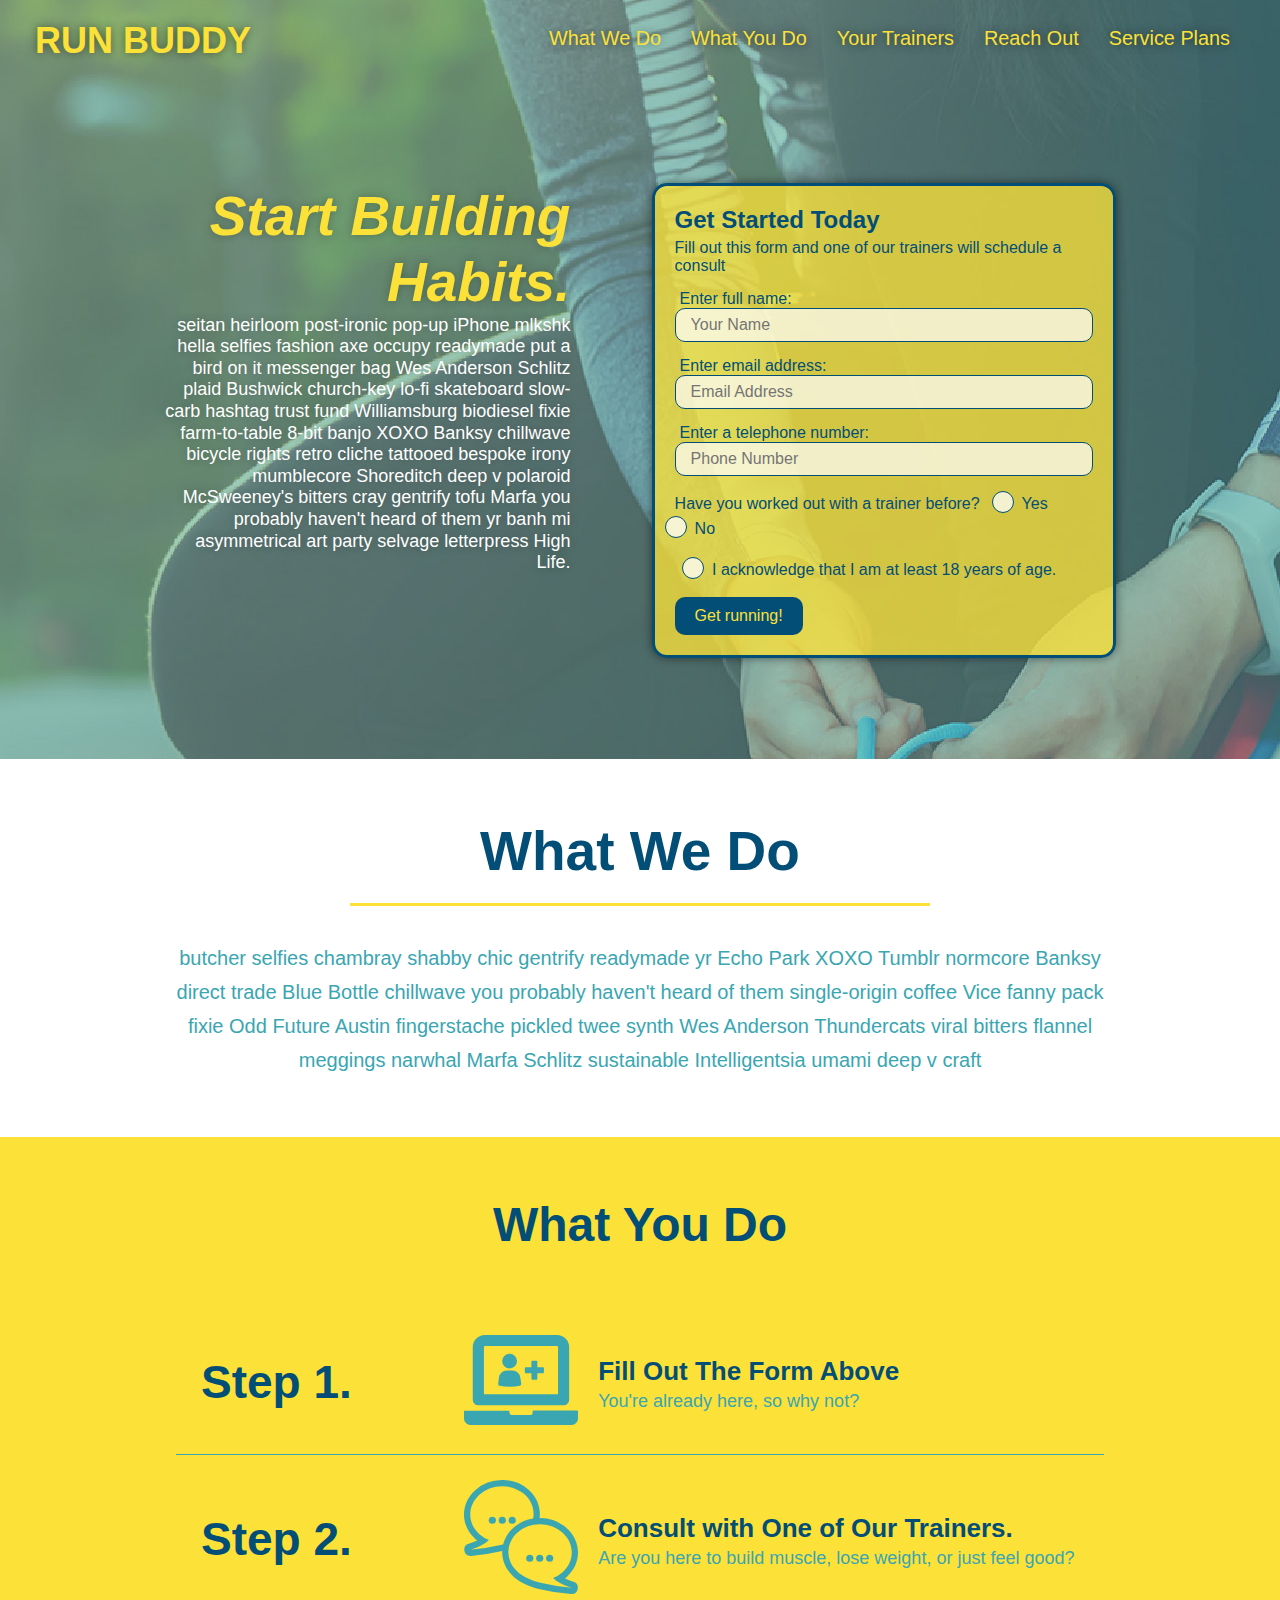
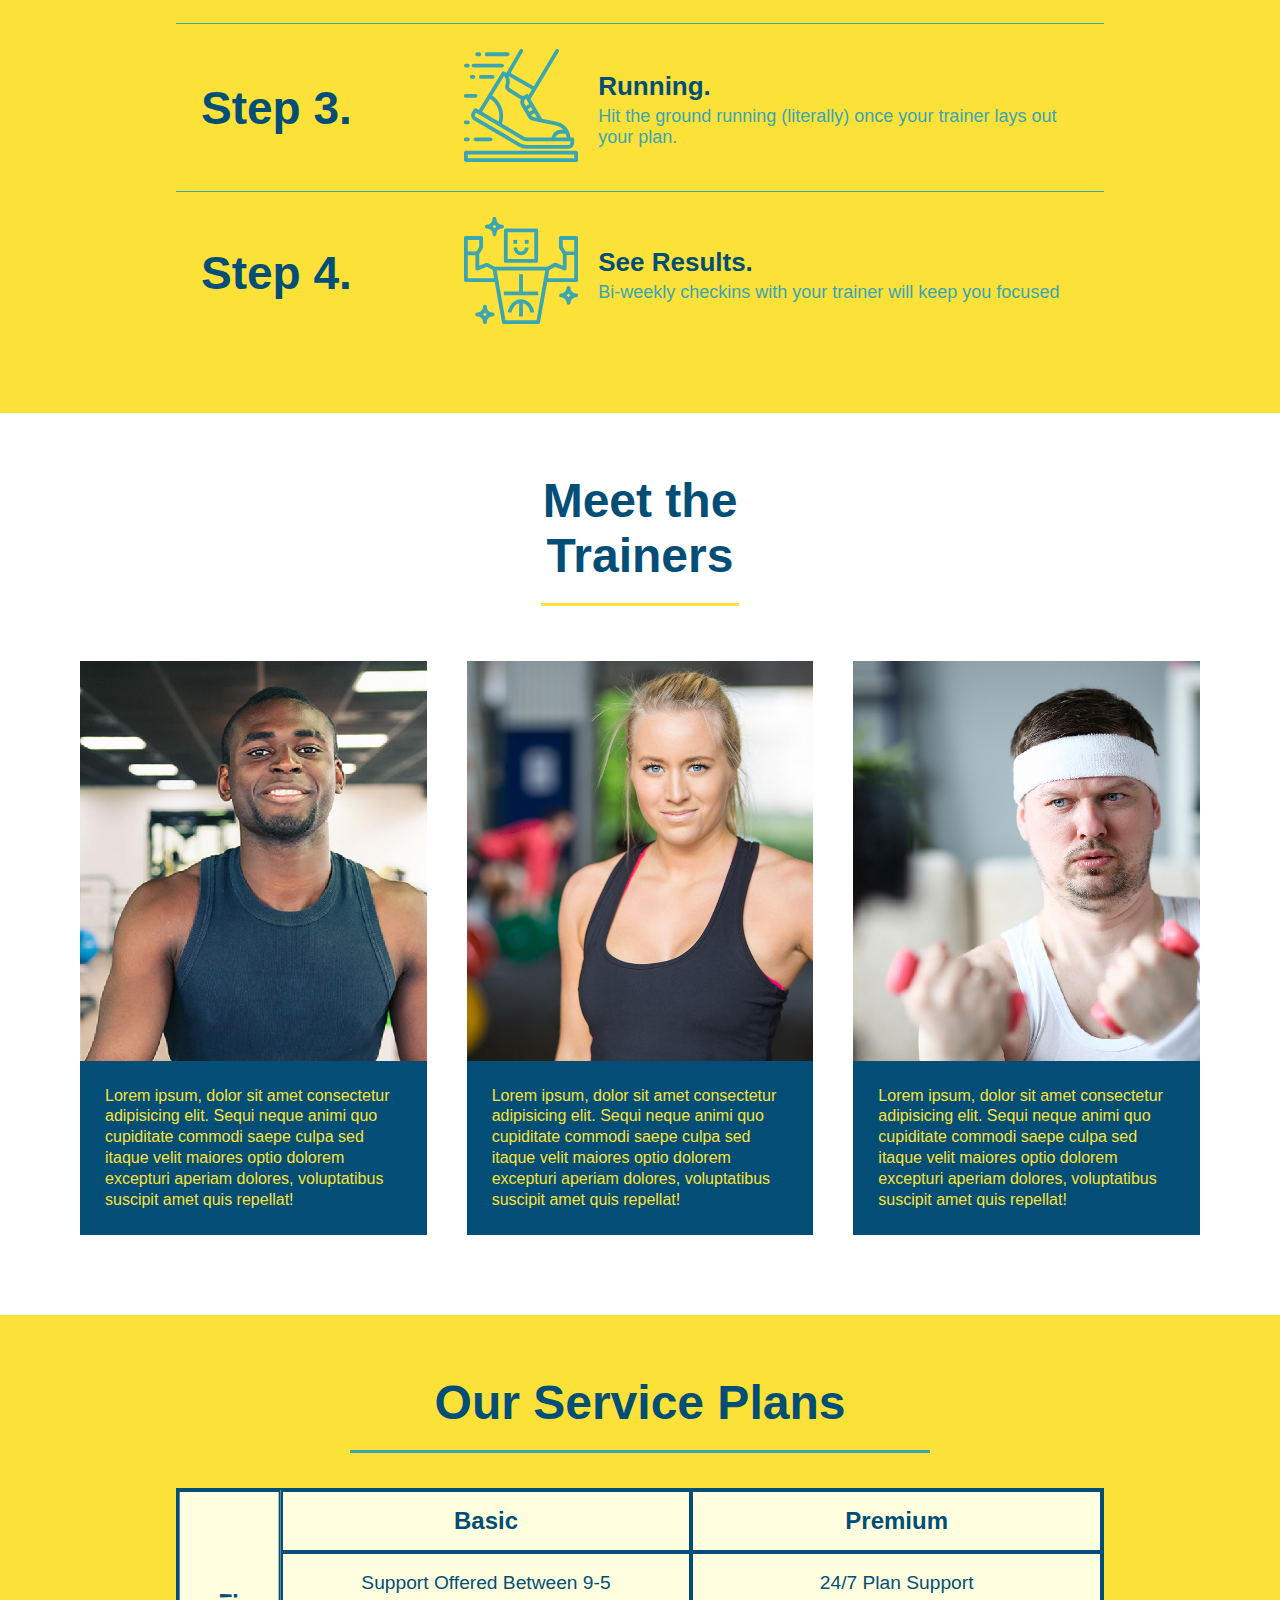
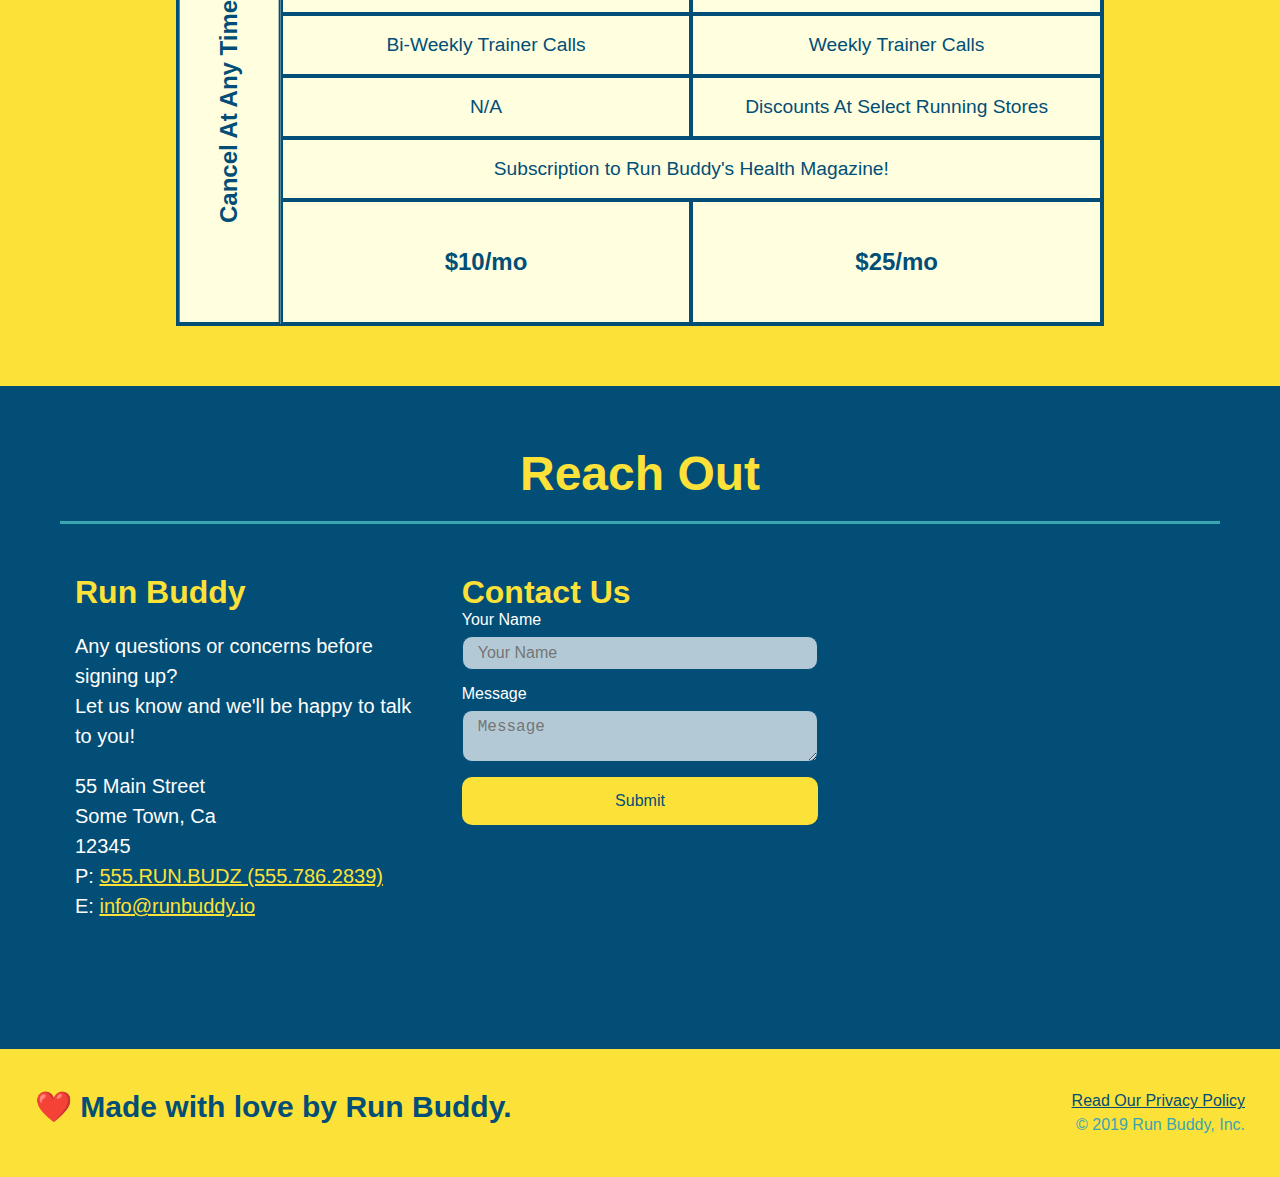
<file: index.html>
<!DOCTYPE html>
<html lang="en">
  <head>
    <meta charset="UTF-8" />
    <meta name='viewport' content='width=device-width, initial-scale=1.0'/>
    <title>Run Buddy</title>
    <link rel='stylesheet' href='./assets/css/style.css'>
  </head>

<header>
  <h1>
    <a href='./'> RUN BUDDY </a>
  </h1>

  <!-- navigation -->
  <nav>
    <!--- Unordered List -->
    <ul>
      <!--- List element -->
      <li>
        <!-- Anchor element -->
          <a href='#what-we-do'>What We Do</a>
      </li>
      <li>
          <a href='#what-you-do'>What You Do</a>
      </li>
      <li>
        <a href="#your-trainers">Your Trainers</a>
      </li>
      <li>
        <a href="#reach-out">Reach Out</a>
      </li>
      <li>
          <a href="#service-plans">Service Plans</a>
      </li>
    </ul>
  </nav>
</header>

<body>
  <!-- hero/jumbotron -->
  <section class='hero'>
    <div class="hero-cta">
      <h2>Start Building Habits.</h2>
      <p>
        seitan heirloom post-ironic pop-up iPhone mlkshk hella selfies fashion axe occupy readymade put a bird on it
        messenger bag Wes Anderson Schlitz plaid Bushwick church-key lo-fi skateboard slow-carb hashtag trust fund
        Williamsburg biodiesel fixie farm-to-table 8-bit banjo XOXO Banksy chillwave bicycle rights retro cliche
        tattooed bespoke irony mumblecore Shoreditch deep v polaroid McSweeney's bitters cray gentrify tofu Marfa you
        probably haven't heard of them yr banh mi asymmetrical art party selvage letterpress High Life.
      </p>
    </div>
    <div class='hero-form'>
      <h3>Get Started Today</h3>
      <p>Fill out this form and one of our trainers will schedule a consult</p>
    <!-- Add form element -->
    <form>
      <label for="name">Enter full name:</label>
      <input type="text" placeholder="Your Name" name="name" id="name" class="form-input">
      
      <label for="email">Enter email address:</label>
      <input type="text" placeholder="Email Address" name="email" id="email" class="form-input">
      
      <label for="phone">Enter a telephone number:</label>
      <input type="text" placeholder="Phone Number" name="phone" id="phone" class="form-input">
      <p>
          Have you worked out with a trainer before?
          <span class="radio-wrapper">
            <input type="radio" name="trainer-confirm" id="trainer-yes" />
            <label for="trainer-yes">Yes</label>
          </span>
          <span class="radio-wrapper">
            <input type="radio" name="trainer-confirm" id="trainer-no" />
            <label for="trainer-no">No</label>
          </span>
        </p>
        <p>
          <span class="checkbox-wrapper">
            <input type="checkbox" name="age-confirm" id="checkbox" />
            <label for="checkbox">I acknowledge that I am at least 18 years of age.</label>
          </span>
        </p>
      <button type="submit">
        Get running!
      </button>
    </form>
    </div>
  </section>
  <!-- End Hero! -->

<!-- "what we do" section -->
<section id="what-we-do" class="intro">
  <div class="flex-row">
    <h2 class="section-title primary-border">
      What We Do
    </h2>
  </div>
<div class="flex-row">
  <p>
    butcher selfies chambray shabby chic gentrify readymade yr Echo Park XOXO Tumblr normcore Banksy direct trade Blue Bottle chillwave you probably haven't heard of them single-origin coffee Vice fanny pack fixie Odd Future Austin fingerstache pickled twee synth Wes Anderson Thundercats viral bitters flannel meggings narwhal Marfa Schlitz sustainable Intelligentsia umami deep v craft
  </p>
</div>
</section>

<!-- "what you do" section -->
<section id="what-you-do" class="steps">
  <div class='flex-row'>
  <h2 class="section-title primary-border" >What You Do</h2> 
</div>

  <div class="step">
    <h3>Step 1.</h3>
    <div class="step-info">
      <div class="step-img">
        <img src="./assets/img/step-1.svg" alt="" />
      </div>
      <div class="step-text">
        <h4>Fill Out The Form Above</h4>
        <p>You're already here, so why not?</p>
      </div>
    </div>
  </div>

  <div class="step">
    <h3> Step 2.</h3>
    <div class="step-info">
      <div class="step-img">
        <img src="./assets/img/step-2.svg" alt="" />
      </div>
      <div class="step-text">
          <h4>Consult with One of Our Trainers.</h4>
          <p>Are you here to build muscle, lose weight, or just feel good?</p>
      </div>
    </div>
  </div>

  <div class="step">
    <h3> Step 3.</h3>
    <div class="step-info">
      <div class="step-img">
        <img src="./assets/img/step-3.svg" alt="" />
      </div>
      <div class="step-text">
          <h4>Running.</h4>
          <p>Hit the ground running (literally) once your trainer lays out your plan.</p>
      </div>
    </div>
  </div>

  <div class="step">
    <h3> Step 4.</h3>
    <div class="step-info">
      <div class="step-img">
        <img src="./assets/img/step-4.svg" alt="" />
      </div>
      <div class="step-text">
        <h4>See Results.</h4>
        <p>Bi-weekly checkins with your trainer will keep you focused</p>
      </div>
    </div>
  </div>
</section>

  <!-- "meet the trainers" section -->
  <section id="your-trainers" class="trainers">
    <div class='flex-row'>
    <h2 class="section-title primary-border">
      Meet the Trainers
    </h2>
  </div>

<div class='trainers'>
    <article class="trainer">
        <div class="trainer-img trainer-1 animation">
          <div>
            <h3>Arron Stephens</h3>
            <h4>Speed / Strength</h4>
          </div>
        </div>
        <div class="trainer-bio">
            <h3>Arron Stephens</h3>
            <h4>Speed / Strength</h4>
          <p>
            Lorem ipsum, dolor sit amet consectetur adipisicing elit. Sequi neque animi quo cupiditate commodi saepe culpa sed itaque velit maiores optio dolorem excepturi aperiam dolores, voluptatibus suscipit amet quis repellat!
          </p>
        </div>
      </article>

      <!-- second trainer bio -->
    <article class="trainer">
      <div class="trainer-img trainer-2 animation">
        <div>
          <h3>Joanna Gill</h3>
          <h4>Endurance</h4>
      </div>
      </div>
      <div class='trainer-bio'>
          <h3>Joanna Gill</h3>
          <h4>Endurance</h4>
        <p>
          Lorem ipsum, dolor sit amet consectetur adipisicing elit. Sequi neque animi quo cupiditate commodi saepe culpa sed
          itaque velit maiores optio dolorem excepturi aperiam dolores, voluptatibus suscipit amet quis repellat!
        </p>
      </div>
    </article>

    <!-- third trainer bio -->
    <article class="trainer">
      <div class="trainer-img trainer-3 animation">
        <div>
          <h3>Harry "the Headband" Smith</h3>
          <h4>Strength</h4>
        </div>
      </div>
        <div class='trainer-bio'>
            <h3>Harry "the Headband" Smith</h3>
            <h4>Strength</h4>
          <p>
            Lorem ipsum, dolor sit amet consectetur adipisicing elit. Sequi neque animi quo cupiditate commodi saepe culpa sed
            itaque velit maiores optio dolorem excepturi aperiam dolores, voluptatibus suscipit amet quis repellat!
          </p>
      </div>
    </article>
</div>
</section>

<section id="service-plans" class="services">
  <h2 class="section-title secondary-border">
        Our Service Plans
  </h2>
  <div class="service-grid-wrapper">
    <div class="service-grid-container">
      <!-- Headers -->
      <div class="service-grid-item grid-head basic">
          Basic
        </div>
        <div class="service-grid-item grid-head premium">
          Premium
        </div>
        <!-- Body -->
        <div class="service-grid-item basic">
          Support Offered Between 9-5
        </div>
        
        <div class="service-grid-item premium">
          24/7 Plan Support
        </div>
        
        <div class="service-grid-item basic">
          Bi-Weekly Trainer Calls
        </div>
        
        <div class="service-grid-item premium">
          Weekly Trainer Calls
        </div>
        
        <div class="service-grid-item basic">
          N/A
        </div>
        
        <div class="service-grid-item premium">
          Discounts At Select Running Stores
        </div>
        
        <div class="service-grid-item both">
          Subscription to Run Buddy's Health Magazine!
        </div>
        
        <div class="service-grid-item grid-price basic">
          $10/mo
        </div>
        <div class="service-grid-item grid-price premium">
          $25/mo
        </div>
        <div class="service-grid-item cancel">
          Cancel At Any Time!
        </div>

    </div>
  </div>
  </section>

  <!-- "reach out" section -->
  <section id="reach-out" class="contact">
    <div class='flex-row'>
    <h2 class="section-title secondary-border">Reach Out</h2>
  </div>
  <div class="contact-info">
      <div>
        <h3>Run Buddy</h3>
        <p>
          Any questions or concerns before signing up?
          <br />
          Let us know and we'll be happy to talk to you!
        </p>
    
        <address>
          55 Main Street <br />
          Some Town, Ca <br />
          12345 <br />
          P: <a href="tel:555.786.2839">555.RUN.BUDZ (555.786.2839)</a><br />
          E: <a href="mailto://info@runbuddy.io">info@runbuddy.io</a>
        </address>
    
      </div>
    
      <div class="contact-form">
        <h3>Contact Us</h3>
        <form>
          <label for="contact-name">Your Name</label>
          <input type="text" id="contact-name" placeholder="Your Name" />
    
          <label for="contact-message">Message</label>
          <textarea id="contact-message" placeholder="Message"></textarea>
    
          <button type="submit">Submit</button>
        </form>
      </div>
    
      <iframe
        src="https://www.google.com/maps/embed?pb=!1m14!1m12!1m3!1d12182.30520634488!2d-74.0652613!3d40.2407219!2m3!1f0!2f0!3f0!3m2!1i1024!2i768!4f13.1!5e0!3m2!1sen!2sus!4v1561060983193!5m2!1sen!2sus"
        frameborder="0" style="border:0" allowfullscreen></iframe>
    
    </div>
  </section>
</body>

<!-- footer -->
<footer>
  <h2>❤️ Made with love by Run Buddy.</h2>
  <!-- Privacy Policy and Copyright -->
  <div>
    <a href="privacy-policy.html">Read Our Privacy Policy</a><br />
    &copy; 2019 Run Buddy, Inc.
  </div>
</footer>
</html>
</file>
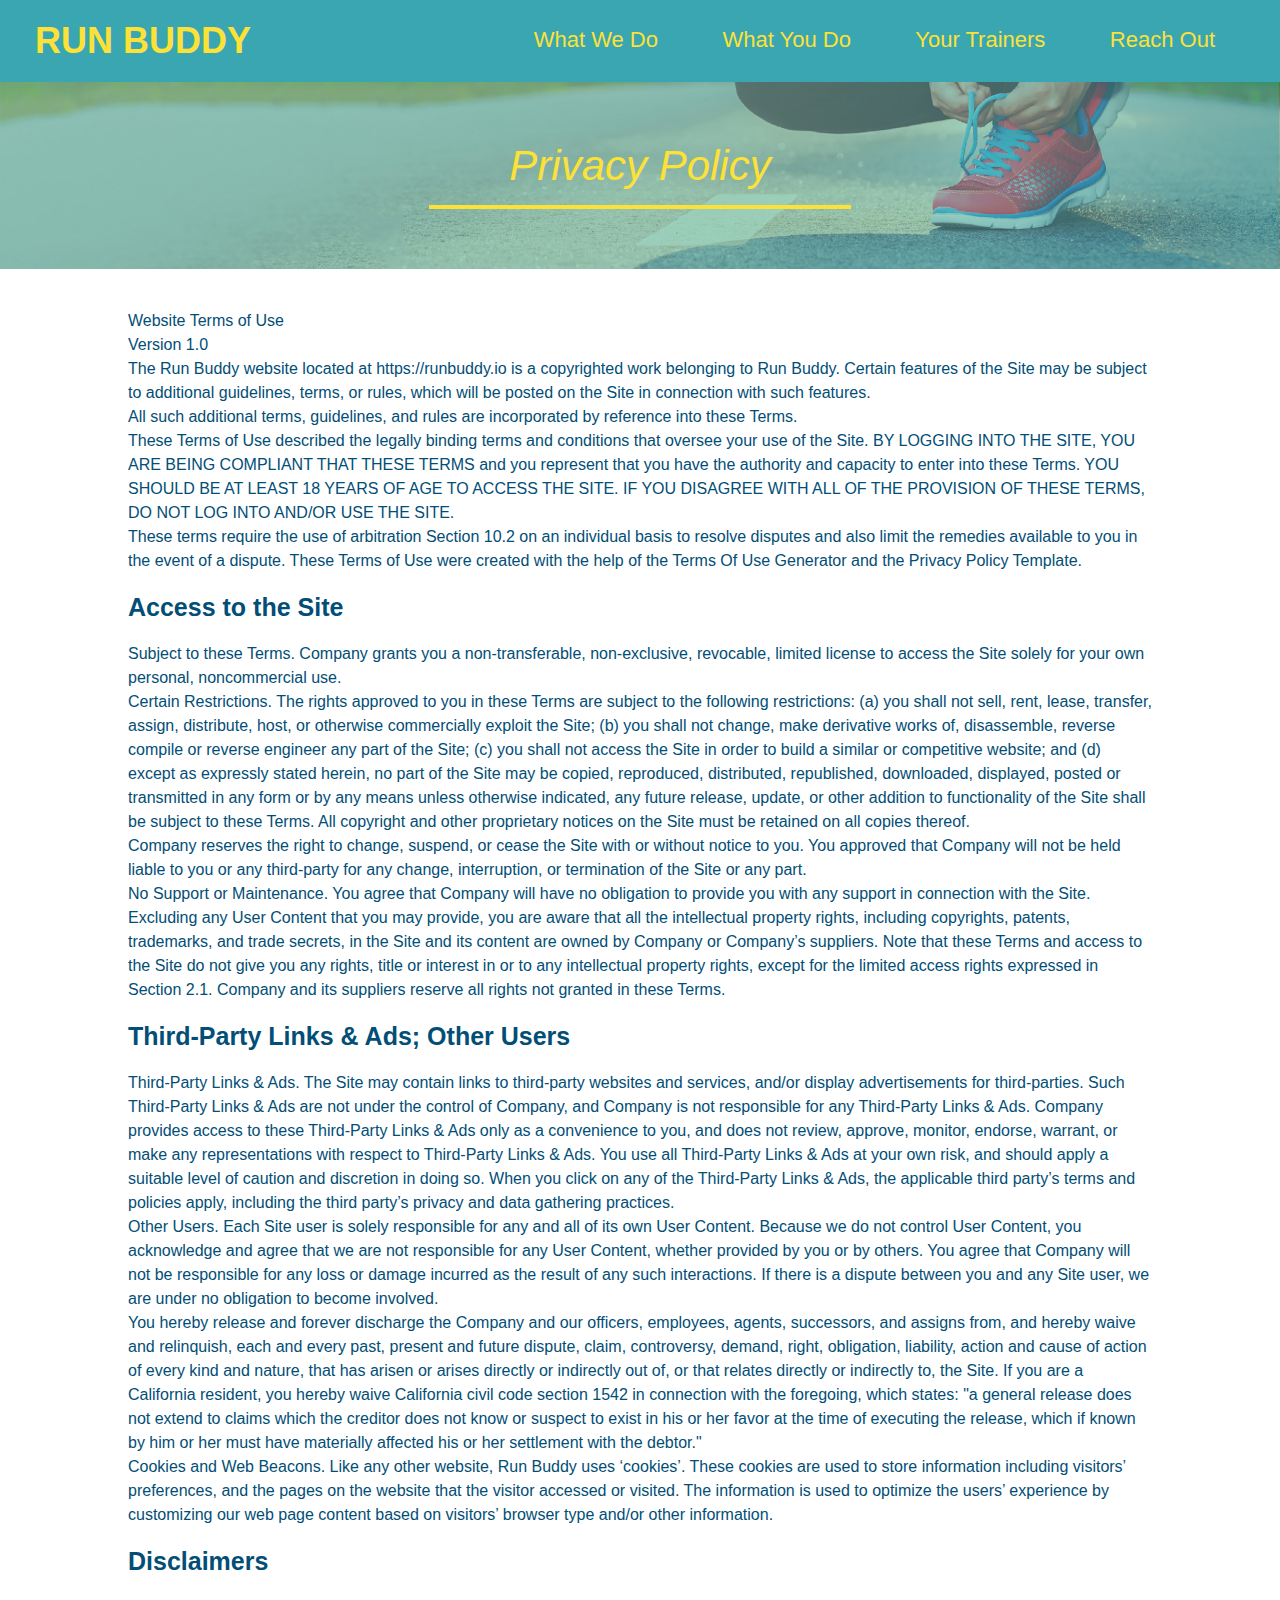
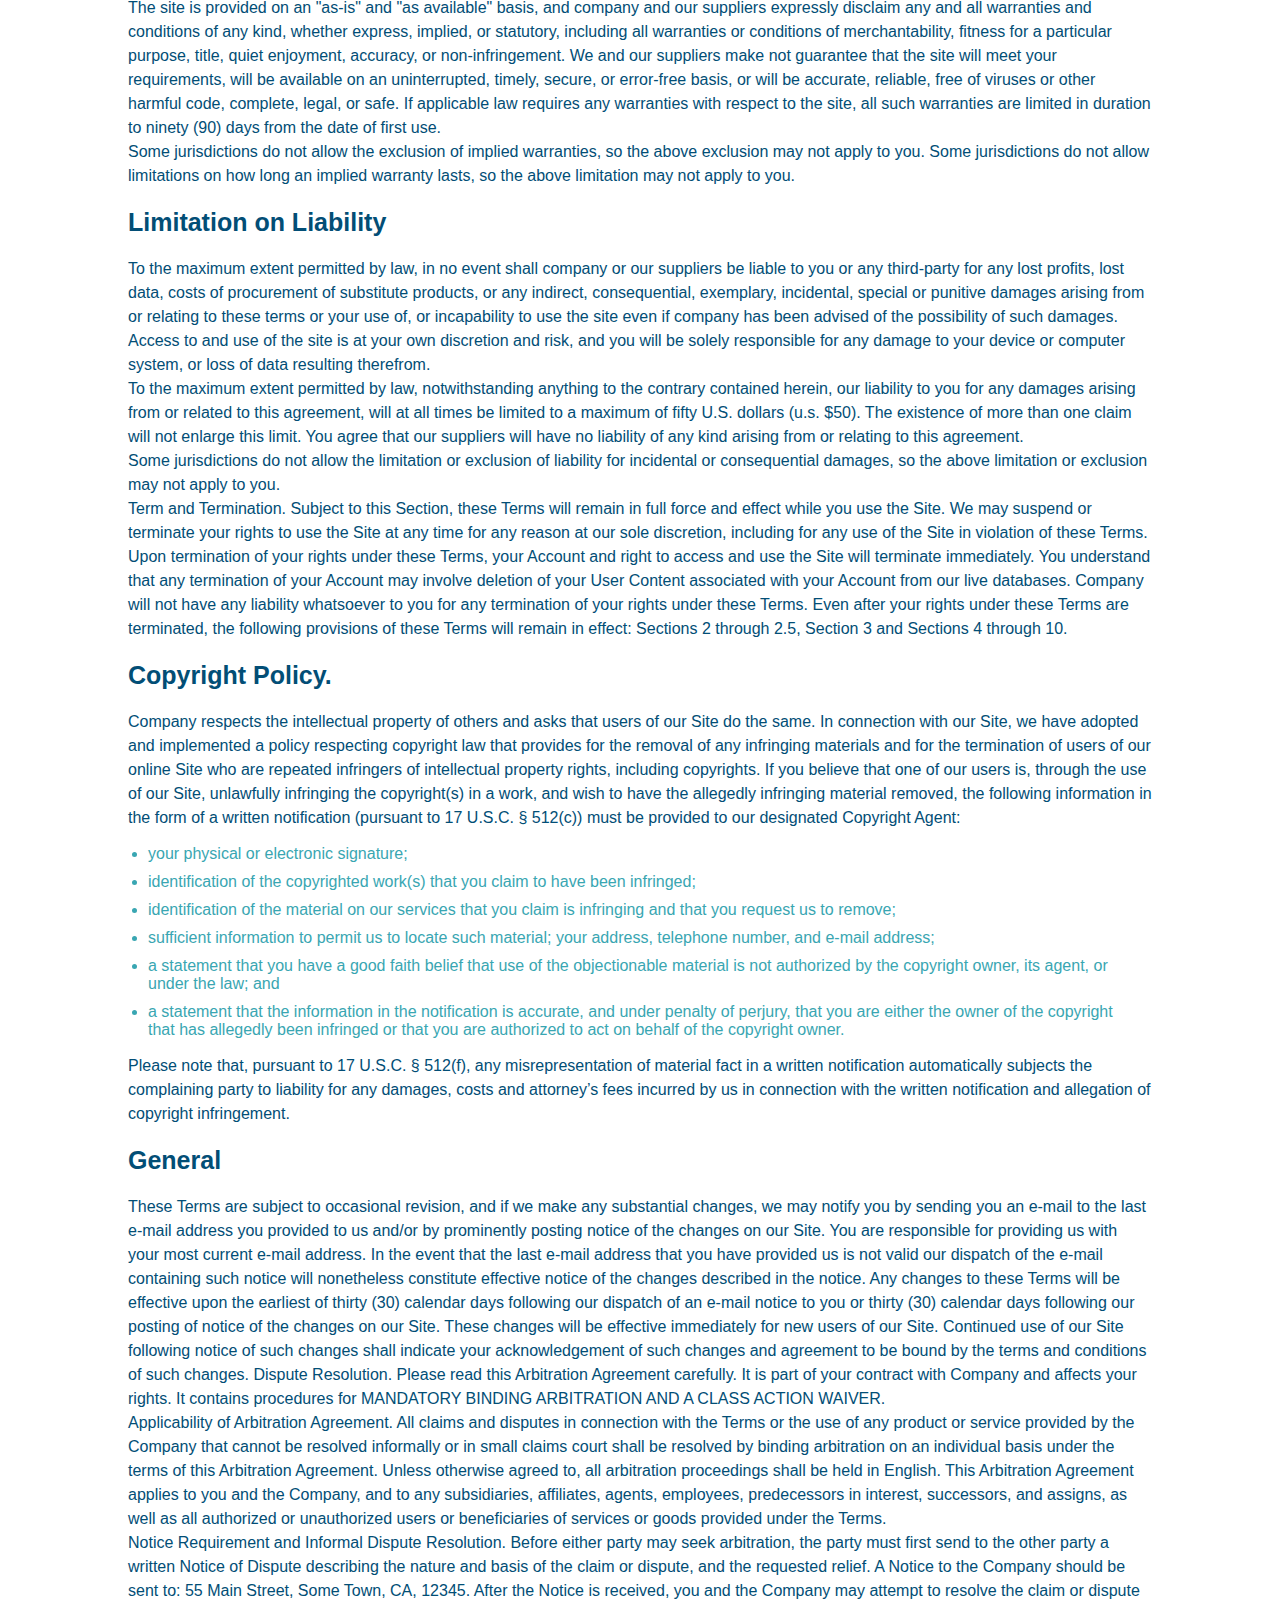
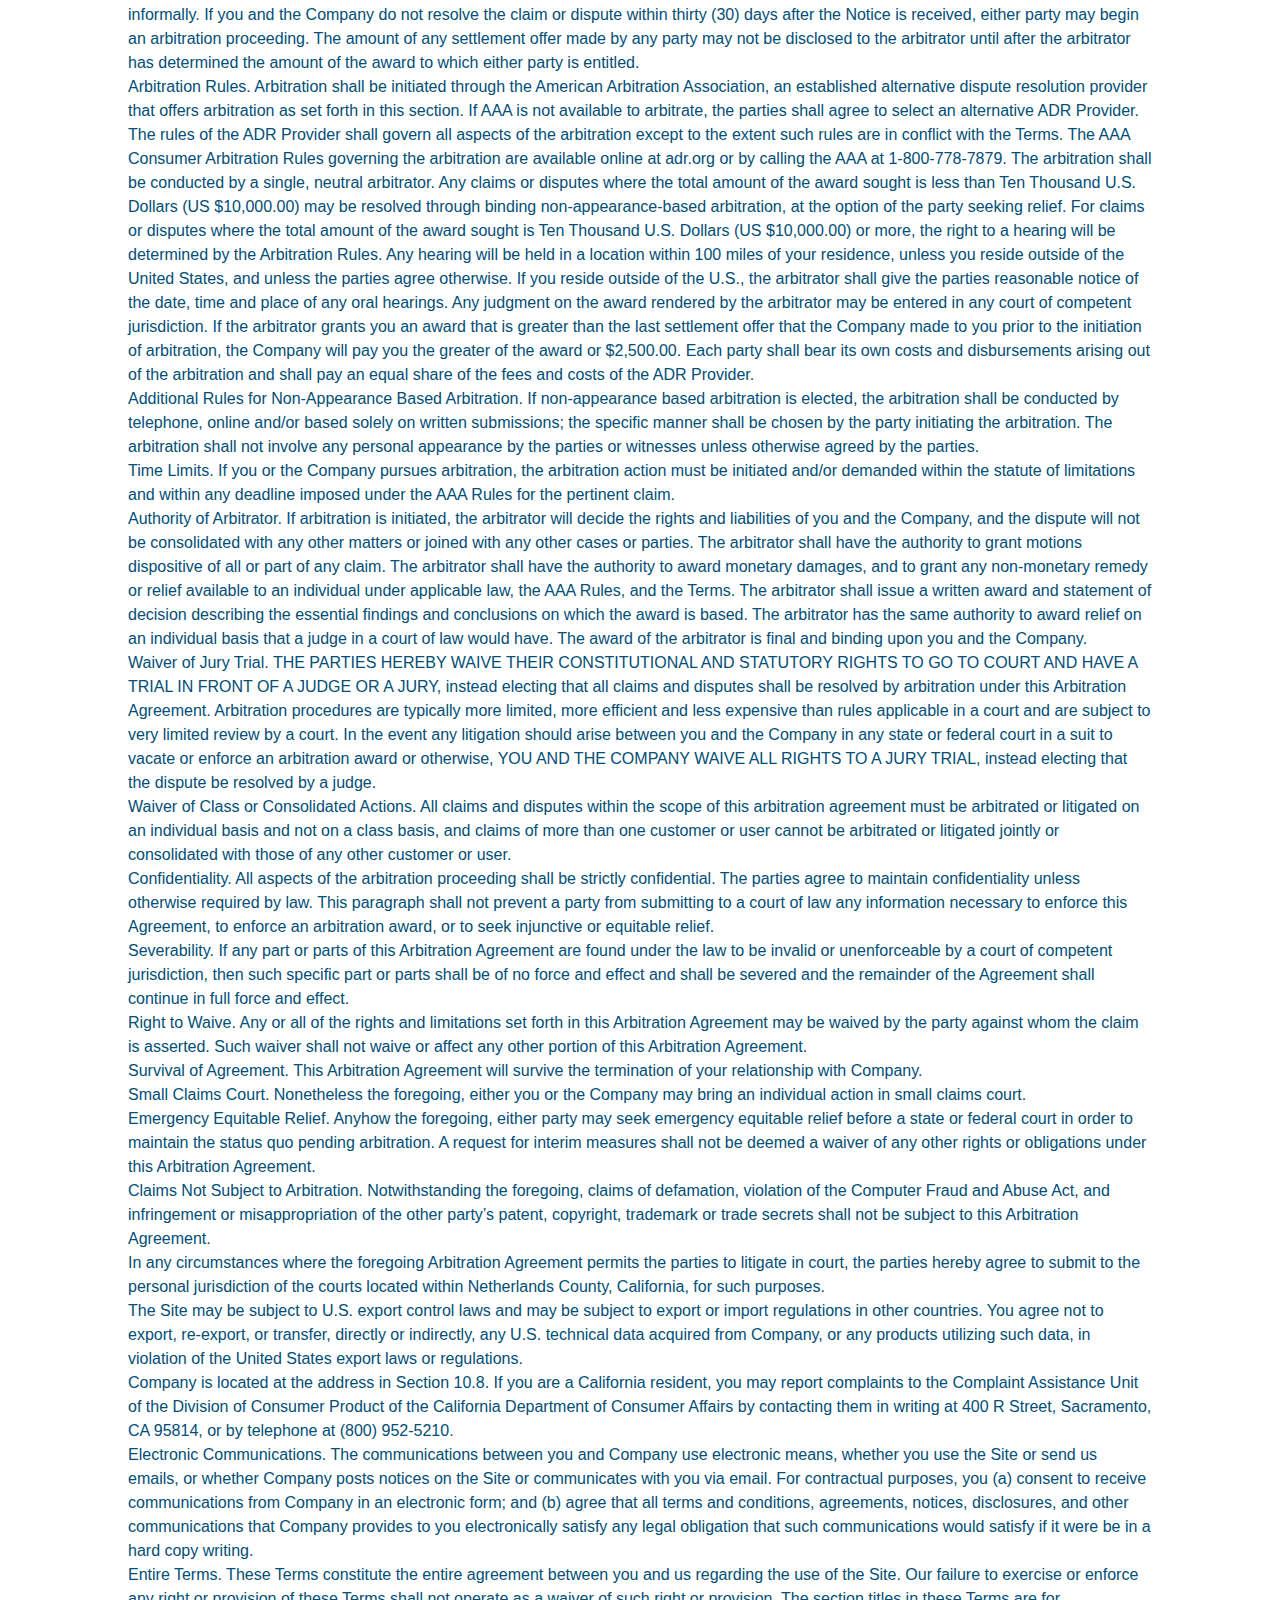
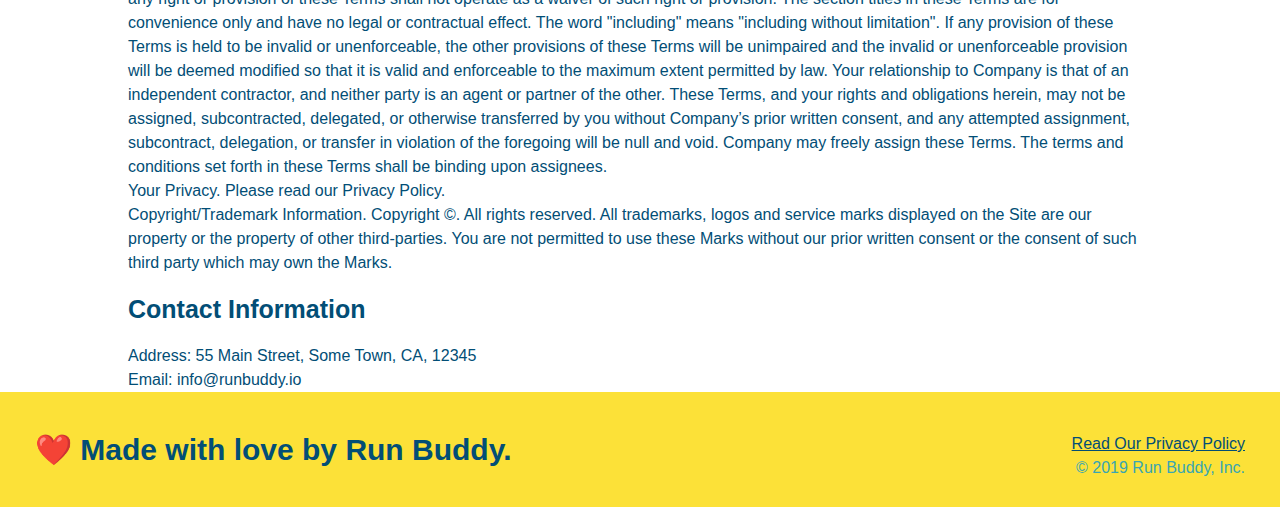
<file: privacy-policy.html>
<!DOCTYPE html>
<html lang="en">
  <head>
    <meta charset="UTF-8" />
    <meta name='viewport' content='width=device-width, initial-scale=1.0'/>
    <title>Privacy Policy - Run Buddy</title>
    <link rel="stylesheet" href="./assets/css/style_priv.css" />
  </head>
  
  <body>
    <header>
        <h1>
          <a href='./'> RUN BUDDY </a>
        </h1>
      
        <!-- navigation -->
        <nav>
          <!--- Unordered List -->
          <ul>
            <!--- List element -->
            <li>
              <!-- Anchor element -->
                <a href='#what-we-do'>What We Do</a>
            </li>
            <li>
                <a href='#what-you-do'>What You Do</a>
            </li>
            <li>
              <a href="#your-trainers">Your Trainers</a>
            </li>
            <li>
              <a href="#reach-out">Reach Out</a>
            </li>
          </ul>
        </nav>
    </header>
    <section class="hero">
        <h2 class="page-title">
          Privacy Policy
        </h2>
      </section>

        <article class='secondary-content'>
            <p>
                Website Terms of Use
              </p>
        
              <p>
                Version 1.0
              </p>
        
              <p>
                The Run Buddy website located at https://runbuddy.io is a copyrighted work belonging to Run Buddy. Certain
                features of the Site may be subject to additional guidelines, terms, or rules, which will be posted on the Site
                in connection with such features.
              </p>
        
              <p>
                All such additional terms, guidelines, and rules are incorporated by reference into these Terms.
              </p>
        
              <p>
                These Terms of Use described the legally binding terms and conditions that oversee your use of the Site. BY
                LOGGING INTO THE SITE, YOU ARE BEING COMPLIANT THAT THESE TERMS and you represent that you have the authority
                and capacity to enter into these Terms. YOU SHOULD BE AT LEAST 18 YEARS OF AGE TO ACCESS THE SITE. IF YOU
                DISAGREE WITH ALL OF THE PROVISION OF THESE TERMS, DO NOT LOG INTO AND/OR USE THE SITE.
              </p>
        
              <p>
                These terms require the use of arbitration Section 10.2 on an individual basis to resolve disputes and also
                limit the remedies available to you in the event of a dispute. These Terms of Use were created with the help of
                the Terms Of Use Generator and the Privacy Policy Template.
              </p>
        
              <h3>
                Access to the Site
              </h3>
        
              <p>
                Subject to these Terms. Company grants you a non-transferable, non-exclusive, revocable, limited license to
                access the Site solely for your own personal, noncommercial use.
              </p>
        
              <p>
                Certain Restrictions. The rights approved to you in these Terms are subject to the following restrictions: (a)
                you shall not sell, rent, lease, transfer, assign, distribute, host, or otherwise commercially exploit the Site;
                (b) you shall not change, make derivative works of, disassemble, reverse compile or reverse engineer any part of
                the Site; (c) you shall not access the Site in order to build a similar or competitive website; and (d) except
                as expressly stated herein, no part of the Site may be copied, reproduced, distributed, republished, downloaded,
                displayed, posted or transmitted in any form or by any means unless otherwise indicated, any future release,
                update, or other addition to functionality of the Site shall be subject to these Terms. All copyright and other
                proprietary notices on the Site must be retained on all copies thereof.
              </p>
        
              <p>
                Company reserves the right to change, suspend, or cease the Site with or without notice to you. You approved
                that Company will not be held liable to you or any third-party for any change, interruption, or termination of
                the Site or any part.
              </p>
        
              <p>
                No Support or Maintenance. You agree that Company will have no obligation to provide you with any support in
                connection with the Site.
              </p>
        
              <p>
                Excluding any User Content that you may provide, you are aware that all the intellectual property rights,
                including copyrights, patents, trademarks, and trade secrets, in the Site and its content are owned by Company
                or Company’s suppliers. Note that these Terms and access to the Site do not give you any rights, title or
                interest in or to any intellectual property rights, except for the limited access rights expressed in Section
                2.1. Company and its suppliers reserve all rights not granted in these Terms.
              </p>
        
              <h3>
                Third-Party Links &amp; Ads; Other Users
              </h3>
        
              <p>
                Third-Party Links &amp; Ads. The Site may contain links to third-party websites and services, and/or display
                advertisements for third-parties. Such Third-Party Links &amp; Ads are not under the control of Company, and Company
                is not responsible for any Third-Party Links &amp; Ads. Company provides access to these Third-Party Links &amp; Ads
                only as a convenience to you, and does not review, approve, monitor, endorse, warrant, or make any
                representations with respect to Third-Party Links &amp; Ads. You use all Third-Party Links &amp; Ads at your own risk,
                and should apply a suitable level of caution and discretion in doing so. When you click on any of the
                Third-Party Links &amp; Ads, the applicable third party’s terms and policies apply, including the third party’s
                privacy and data gathering practices.
              </p>
        
              <p>
                Other Users. Each Site user is solely responsible for any and all of its own User Content. Because we do not
                control User Content, you acknowledge and agree that we are not responsible for any User Content, whether
                provided by you or by others. You agree that Company will not be responsible for any loss or damage incurred as
                the result of any such interactions. If there is a dispute between you and any Site user, we are under no
                obligation to become involved.
              </p>
        
              <p>
                You hereby release and forever discharge the Company and our officers, employees, agents, successors, and
                assigns from, and hereby waive and relinquish, each and every past, present and future dispute, claim,
                controversy, demand, right, obligation, liability, action and cause of action of every kind and nature, that has
                arisen or arises directly or indirectly out of, or that relates directly or indirectly to, the Site. If you are
                a California resident, you hereby waive California civil code section 1542 in connection with the foregoing,
                which states: "a general release does not extend to claims which the creditor does not know or suspect to exist
                in his or her favor at the time of executing the release, which if known by him or her must have materially
                affected his or her settlement with the debtor."
              </p>
        
              <p>
                Cookies and Web Beacons. Like any other website, Run Buddy uses ‘cookies’. These cookies are used to store
                information including visitors’ preferences, and the pages on the website that the visitor accessed or visited.
                The information is used to optimize the users’ experience by customizing our web page content based on visitors’
                browser type and/or other information.
              </p>
        
              <h3>
                Disclaimers
              </h3>
        
              <p>
                The site is provided on an "as-is" and "as available" basis, and company and our suppliers expressly disclaim
                any and all warranties and conditions of any kind, whether express, implied, or statutory, including all
                warranties or conditions of merchantability, fitness for a particular purpose, title, quiet enjoyment, accuracy,
                or non-infringement. We and our suppliers make not guarantee that the site will meet your requirements, will be
                available on an uninterrupted, timely, secure, or error-free basis, or will be accurate, reliable, free of
                viruses or other harmful code, complete, legal, or safe. If applicable law requires any warranties with respect
                to the site, all such warranties are limited in duration to ninety (90) days from the date of first use.
              </p>
        
              <p>
                Some jurisdictions do not allow the exclusion of implied warranties, so the above exclusion may not apply to
                you. Some jurisdictions do not allow limitations on how long an implied warranty lasts, so the above limitation
                may not apply to you.
              </p>
        
              <h3>
                Limitation on Liability
              </h3>
        
              <p>
                To the maximum extent permitted by law, in no event shall company or our suppliers be liable to you or any
                third-party for any lost profits, lost data, costs of procurement of substitute products, or any indirect,
                consequential, exemplary, incidental, special or punitive damages arising from or relating to these terms or
                your use of, or incapability to use the site even if company has been advised of the possibility of such
                damages. Access to and use of the site is at your own discretion and risk, and you will be solely responsible
                for any damage to your device or computer system, or loss of data resulting therefrom.
              </p>
        
              <p>
                To the maximum extent permitted by law, notwithstanding anything to the contrary contained herein, our liability
                to you for any damages arising from or related to this agreement, will at all times be limited to a maximum of
                fifty U.S. dollars (u.s. $50). The existence of more than one claim will not enlarge this limit. You agree that
                our suppliers will have no liability of any kind arising from or relating to this agreement.
              </p>
        
              <p>
                Some jurisdictions do not allow the limitation or exclusion of liability for incidental or consequential
                damages, so the above limitation or exclusion may not apply to you.
              </p>
        
              <p>
                Term and Termination. Subject to this Section, these Terms will remain in full force and effect while you use
                the Site. We may suspend or terminate your rights to use the Site at any time for any reason at our sole
                discretion, including for any use of the Site in violation of these Terms. Upon termination of your rights under
                these Terms, your Account and right to access and use the Site will terminate immediately. You understand that
                any termination of your Account may involve deletion of your User Content associated with your Account from our
                live databases. Company will not have any liability whatsoever to you for any termination of your rights under
                these Terms. Even after your rights under these Terms are terminated, the following provisions of these Terms
                will remain in effect: Sections 2 through 2.5, Section 3 and Sections 4 through 10.
              </p>
        
              <h3>
                Copyright Policy.
              </h3>
        
              <p>
                Company respects the intellectual property of others and asks that users of our Site do the same. In connection
                with our Site, we have adopted and implemented a policy respecting copyright law that provides for the removal
                of any infringing materials and for the termination of users of our online Site who are repeated infringers of
                intellectual property rights, including copyrights. If you believe that one of our users is, through the use of
                our Site, unlawfully infringing the copyright(s) in a work, and wish to have the allegedly infringing material
                removed, the following information in the form of a written notification (pursuant to 17 U.S.C. § 512(c)) must
                be provided to our designated Copyright Agent:
              </p>
        
              <ul>
                <li>
                  your physical or electronic signature;
                </li>
                <li>
                  identification of the copyrighted work(s) that you claim to have been infringed;
                </li>
                <li>
                  identification of the material on our services that you claim is infringing and that you request us to remove;
                </li>
                <li>
                  sufficient information to permit us to locate such material; your address, telephone number, and e-mail
                  address;
                </li>
                <li>
                  a statement that you have a good faith belief that use of the objectionable material is not authorized by the
                  copyright owner, its agent, or under the law; and
                </li>
                <li>
                  a statement that the information in the notification is accurate, and under penalty of perjury, that you are
                  either the owner of the copyright that has allegedly been infringed or that you are authorized to act on
                  behalf of the copyright owner.
                </li>
              </ul>
        
              <p>
                Please note that, pursuant to 17 U.S.C. § 512(f), any misrepresentation of material fact in a written
                notification automatically subjects the complaining party to liability for any damages, costs and attorney’s
                fees incurred by us in connection with the written notification and allegation of copyright infringement.
              </p>
        
              <h3>
                General
              </h3>
        
              <p>
                These Terms are subject to occasional revision, and if we make any substantial changes, we may notify you by
                sending you an e-mail to the last e-mail address you provided to us and/or by prominently posting notice of the
                changes on our Site. You are responsible for providing us with your most current e-mail address. In the event
                that the last e-mail address that you have provided us is not valid our dispatch of the e-mail containing such
                notice will nonetheless constitute effective notice of the changes described in the notice. Any changes to these
                Terms will be effective upon the earliest of thirty (30) calendar days following our dispatch of an e-mail
                notice to you or thirty (30) calendar days following our posting of notice of the changes on our Site. These
                changes will be effective immediately for new users of our Site. Continued use of our Site following notice of
                such changes shall indicate your acknowledgement of such changes and agreement to be bound by the terms and
                conditions of such changes. Dispute Resolution. Please read this Arbitration Agreement carefully. It is part of
                your contract with Company and affects your rights. It contains procedures for MANDATORY BINDING ARBITRATION AND
                A CLASS ACTION WAIVER.
              </p>
        
              <p>
                Applicability of Arbitration Agreement. All claims and disputes in connection with the Terms or the use of any
                product or service provided by the Company that cannot be resolved informally or in small claims court shall be
                resolved by binding arbitration on an individual basis under the terms of this Arbitration Agreement. Unless
                otherwise agreed to, all arbitration proceedings shall be held in English. This Arbitration Agreement applies to
                you and the Company, and to any subsidiaries, affiliates, agents, employees, predecessors in interest,
                successors, and assigns, as well as all authorized or unauthorized users or beneficiaries of services or goods
                provided under the Terms.
              </p>
        
              <p>
                Notice Requirement and Informal Dispute Resolution. Before either party may seek arbitration, the party must
                first send to the other party a written Notice of Dispute describing the nature and basis of the claim or
                dispute, and the requested relief. A Notice to the Company should be sent to: 55 Main Street, Some Town, CA,
                12345. After the Notice is received, you and the Company may attempt to resolve the claim or dispute informally.
                If you and the Company do not resolve the claim or dispute within thirty (30) days after the Notice is received,
                either party may begin an arbitration proceeding. The amount of any settlement offer made by any party may not
                be disclosed to the arbitrator until after the arbitrator has determined the amount of the award to which either
                party is entitled.
              </p>
        
              <p>
                Arbitration Rules. Arbitration shall be initiated through the American Arbitration Association, an established
                alternative dispute resolution provider that offers arbitration as set forth in this section. If AAA is not
                available to arbitrate, the parties shall agree to select an alternative ADR Provider. The rules of the ADR
                Provider shall govern all aspects of the arbitration except to the extent such rules are in conflict with the
                Terms. The AAA Consumer Arbitration Rules governing the arbitration are available online at adr.org or by
                calling the AAA at 1-800-778-7879. The arbitration shall be conducted by a single, neutral arbitrator. Any
                claims or disputes where the total amount of the award sought is less than Ten Thousand U.S. Dollars (US
                $10,000.00) may be resolved through binding non-appearance-based arbitration, at the option of the party seeking
                relief. For claims or disputes where the total amount of the award sought is Ten Thousand U.S. Dollars (US
                $10,000.00) or more, the right to a hearing will be determined by the Arbitration Rules. Any hearing will be
                held in a location within 100 miles of your residence, unless you reside outside of the United States, and
                unless the parties agree otherwise. If you reside outside of the U.S., the arbitrator shall give the parties
                reasonable notice of the date, time and place of any oral hearings. Any judgment on the award rendered by the
                arbitrator may be entered in any court of competent jurisdiction. If the arbitrator grants you an award that is
                greater than the last settlement offer that the Company made to you prior to the initiation of arbitration, the
                Company will pay you the greater of the award or $2,500.00. Each party shall bear its own costs and
                disbursements arising out of the arbitration and shall pay an equal share of the fees and costs of the ADR
                Provider.
              </p>
        
              <p>
                Additional Rules for Non-Appearance Based Arbitration. If non-appearance based arbitration is elected, the
                arbitration shall be conducted by telephone, online and/or based solely on written submissions; the specific
                manner shall be chosen by the party initiating the arbitration. The arbitration shall not involve any personal
                appearance by the parties or witnesses unless otherwise agreed by the parties.
              </p>
        
              <p>
                Time Limits. If you or the Company pursues arbitration, the arbitration action must be initiated and/or demanded
                within the statute of limitations and within any deadline imposed under the AAA Rules for the pertinent claim.
              </p>
        
              <p>
                Authority of Arbitrator. If arbitration is initiated, the arbitrator will decide the rights and liabilities of
                you and the Company, and the dispute will not be consolidated with any other matters or joined with any other
                cases or parties. The arbitrator shall have the authority to grant motions dispositive of all or part of any
                claim. The arbitrator shall have the authority to award monetary damages, and to grant any non-monetary remedy
                or relief available to an individual under applicable law, the AAA Rules, and the Terms. The arbitrator shall
                issue a written award and statement of decision describing the essential findings and conclusions on which the
                award is based. The arbitrator has the same authority to award relief on an individual basis that a judge in a
                court of law would have. The award of the arbitrator is final and binding upon you and the Company.
              </p>
        
              <p>
                Waiver of Jury Trial. THE PARTIES HEREBY WAIVE THEIR CONSTITUTIONAL AND STATUTORY RIGHTS TO GO TO COURT AND HAVE
                A TRIAL IN FRONT OF A JUDGE OR A JURY, instead electing that all claims and disputes shall be resolved by
                arbitration under this Arbitration Agreement. Arbitration procedures are typically more limited, more efficient
                and less expensive than rules applicable in a court and are subject to very limited review by a court. In the
                event any litigation should arise between you and the Company in any state or federal court in a suit to vacate
                or enforce an arbitration award or otherwise, YOU AND THE COMPANY WAIVE ALL RIGHTS TO A JURY TRIAL, instead
                electing that the dispute be resolved by a judge.
              </p>
        
              <p>
                Waiver of Class or Consolidated Actions. All claims and disputes within the scope of this arbitration agreement
                must be arbitrated or litigated on an individual basis and not on a class basis, and claims of more than one
                customer or user cannot be arbitrated or litigated jointly or consolidated with those of any other customer or
                user.
              </p>
        
              <p>
                Confidentiality. All aspects of the arbitration proceeding shall be strictly confidential. The parties agree to
                maintain confidentiality unless otherwise required by law. This paragraph shall not prevent a party from
                submitting to a court of law any information necessary to enforce this Agreement, to enforce an arbitration
                award, or to seek injunctive or equitable relief.
              </p>
        
              <p>
                Severability. If any part or parts of this Arbitration Agreement are found under the law to be invalid or
                unenforceable by a court of competent jurisdiction, then such specific part or parts shall be of no force and
                effect and shall be severed and the remainder of the Agreement shall continue in full force and effect.
              </p>
        
              <p>
                Right to Waive. Any or all of the rights and limitations set forth in this Arbitration Agreement may be waived
                by the party against whom the claim is asserted. Such waiver shall not waive or affect any other portion of this
                Arbitration Agreement.
              </p>
        
              <p>
                Survival of Agreement. This Arbitration Agreement will survive the termination of your relationship with
                Company.
              </p>
        
              <p>
                Small Claims Court. Nonetheless the foregoing, either you or the Company may bring an individual action in small
                claims court.
              </p>
        
              <p>
                Emergency Equitable Relief. Anyhow the foregoing, either party may seek emergency equitable relief before a
                state or federal court in order to maintain the status quo pending arbitration. A request for interim measures
                shall not be deemed a waiver of any other rights or obligations under this Arbitration Agreement.
              </p>
        
              <p>
                Claims Not Subject to Arbitration. Notwithstanding the foregoing, claims of defamation, violation of the
                Computer Fraud and Abuse Act, and infringement or misappropriation of the other party’s patent, copyright,
                trademark or trade secrets shall not be subject to this Arbitration Agreement.
              </p>
        
              <p>
                In any circumstances where the foregoing Arbitration Agreement permits the parties to litigate in court, the
                parties hereby agree to submit to the personal jurisdiction of the courts located within Netherlands County,
                California, for such purposes.
              </p>
        
              <p>
                The Site may be subject to U.S. export control laws and may be subject to export or import regulations in other
                countries. You agree not to export, re-export, or transfer, directly or indirectly, any U.S. technical data
                acquired from Company, or any products utilizing such data, in violation of the United States export laws or
                regulations.
              </p>
        
              <p>
                Company is located at the address in Section 10.8. If you are a California resident, you may report complaints
                to the Complaint Assistance Unit of the Division of Consumer Product of the California Department of Consumer
                Affairs by contacting them in writing at 400 R Street, Sacramento, CA 95814, or by telephone at (800) 952-5210.
              </p>
        
              <p>
                Electronic Communications. The communications between you and Company use electronic means, whether you use the
                Site or send us emails, or whether Company posts notices on the Site or communicates with you via email. For
                contractual purposes, you (a) consent to receive communications from Company in an electronic form; and (b)
                agree that all terms and conditions, agreements, notices, disclosures, and other communications that Company
                provides to you electronically satisfy any legal obligation that such communications would satisfy if it were be
                in a hard copy writing.
              </p>
        
              <p>
                Entire Terms. These Terms constitute the entire agreement between you and us regarding the use of the Site. Our
                failure to exercise or enforce any right or provision of these Terms shall not operate as a waiver of such right
                or provision. The section titles in these Terms are for convenience only and have no legal or contractual
                effect. The word "including" means "including without limitation". If any provision of these Terms is held to be
                invalid or unenforceable, the other provisions of these Terms will be unimpaired and the invalid or
                unenforceable provision will be deemed modified so that it is valid and enforceable to the maximum extent
                permitted by law. Your relationship to Company is that of an independent contractor, and neither party is an
                agent or partner of the other. These Terms, and your rights and obligations herein, may not be assigned,
                subcontracted, delegated, or otherwise transferred by you without Company’s prior written consent, and any
                attempted assignment, subcontract, delegation, or transfer in violation of the foregoing will be null and void.
                Company may freely assign these Terms. The terms and conditions set forth in these Terms shall be binding upon
                assignees.
              </p>
        
              <p>
                Your Privacy. Please read our Privacy Policy.
              </p>
        
              <p>
                Copyright/Trademark Information. Copyright ©. All rights reserved. All trademarks, logos and service marks
                displayed on the Site are our property or the property of other third-parties. You are not permitted to use
                these Marks without our prior written consent or the consent of such third party which may own the Marks.
              </p>
        
              <h3>
                Contact Information
              </h3>
        
              <p>
                Address: 55 Main Street, Some Town, CA, 12345
              </p>
        
              <p>
                Email: info@runbuddy.io
              </p>
        </article>
    <footer>
            <h2>❤️ Made with love by Run Buddy.</h2>
            <!-- Privacy Policy and Copyright -->
            <div>
              <a href="privacy-policy.html">Read Our Privacy Policy</a><br />
              &copy; 2019 Run Buddy, Inc.
            </div>
    </footer>
  </body>
</html>
</file>
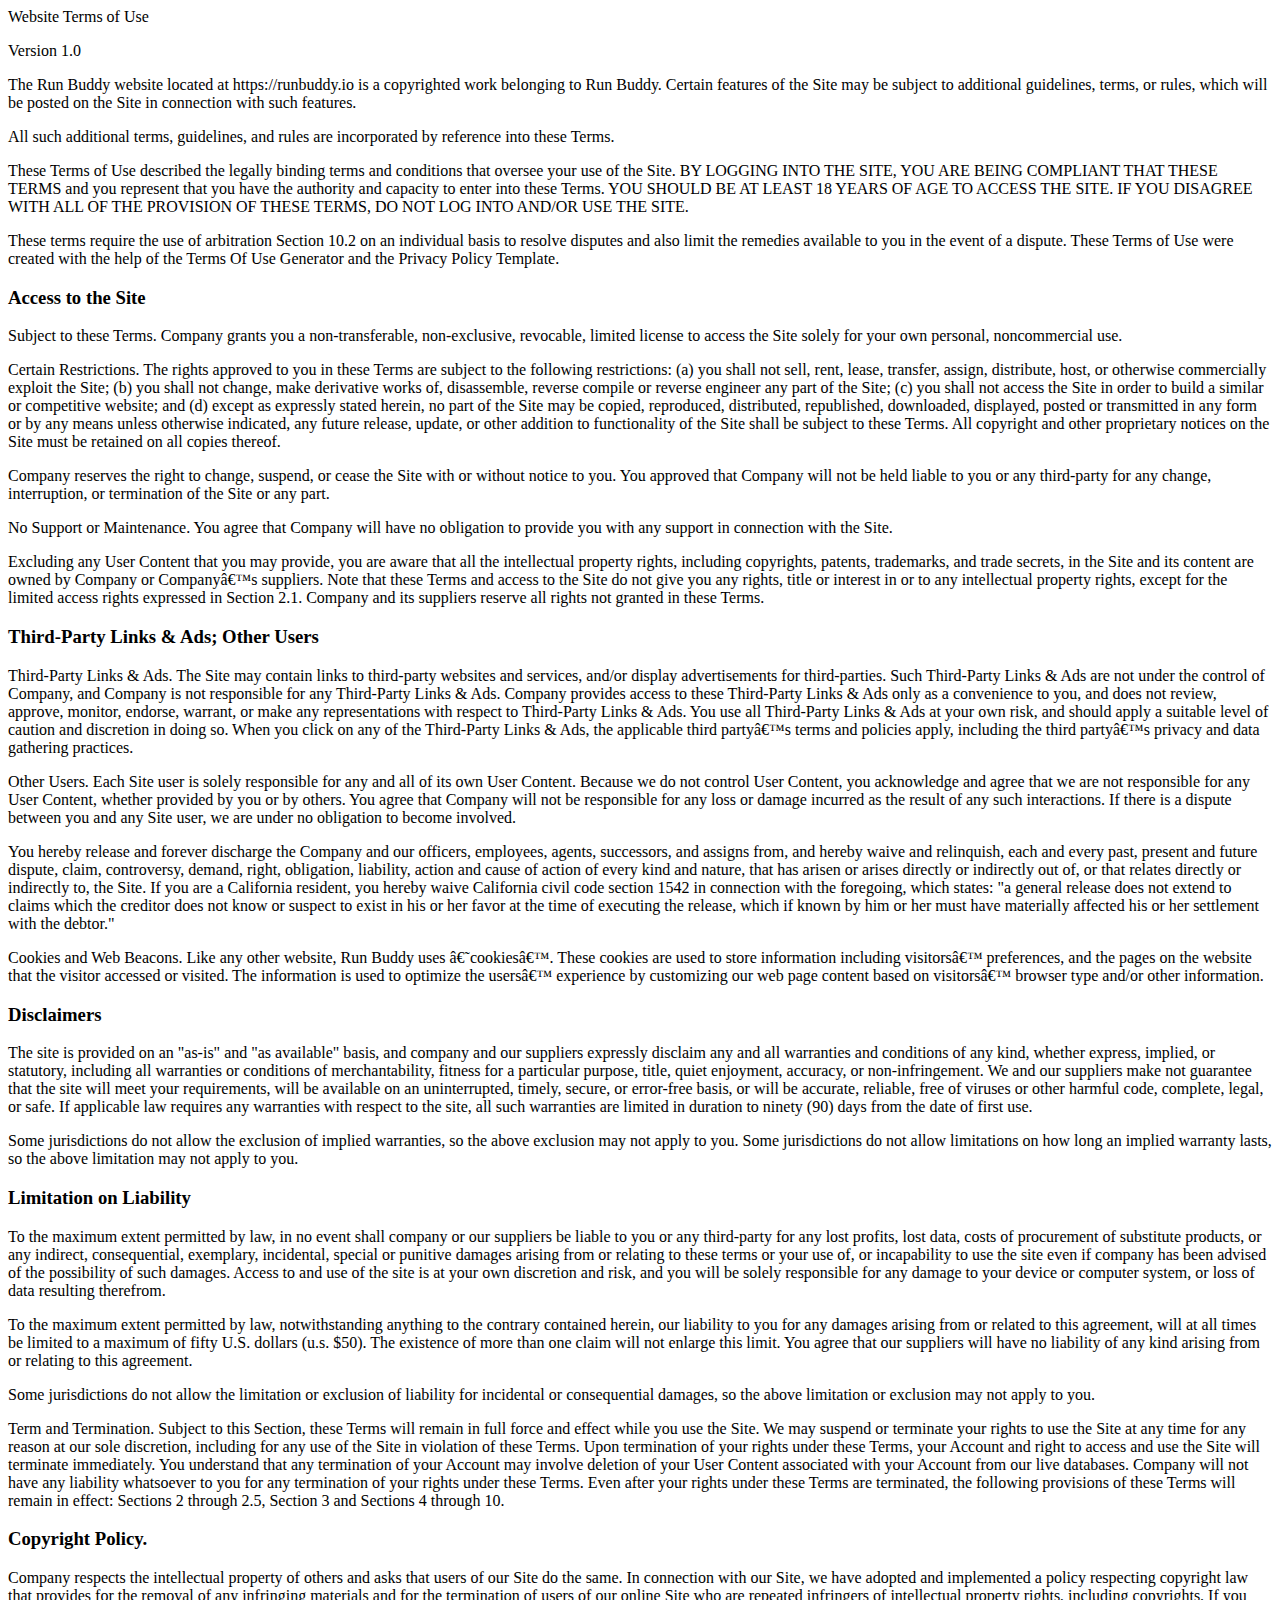
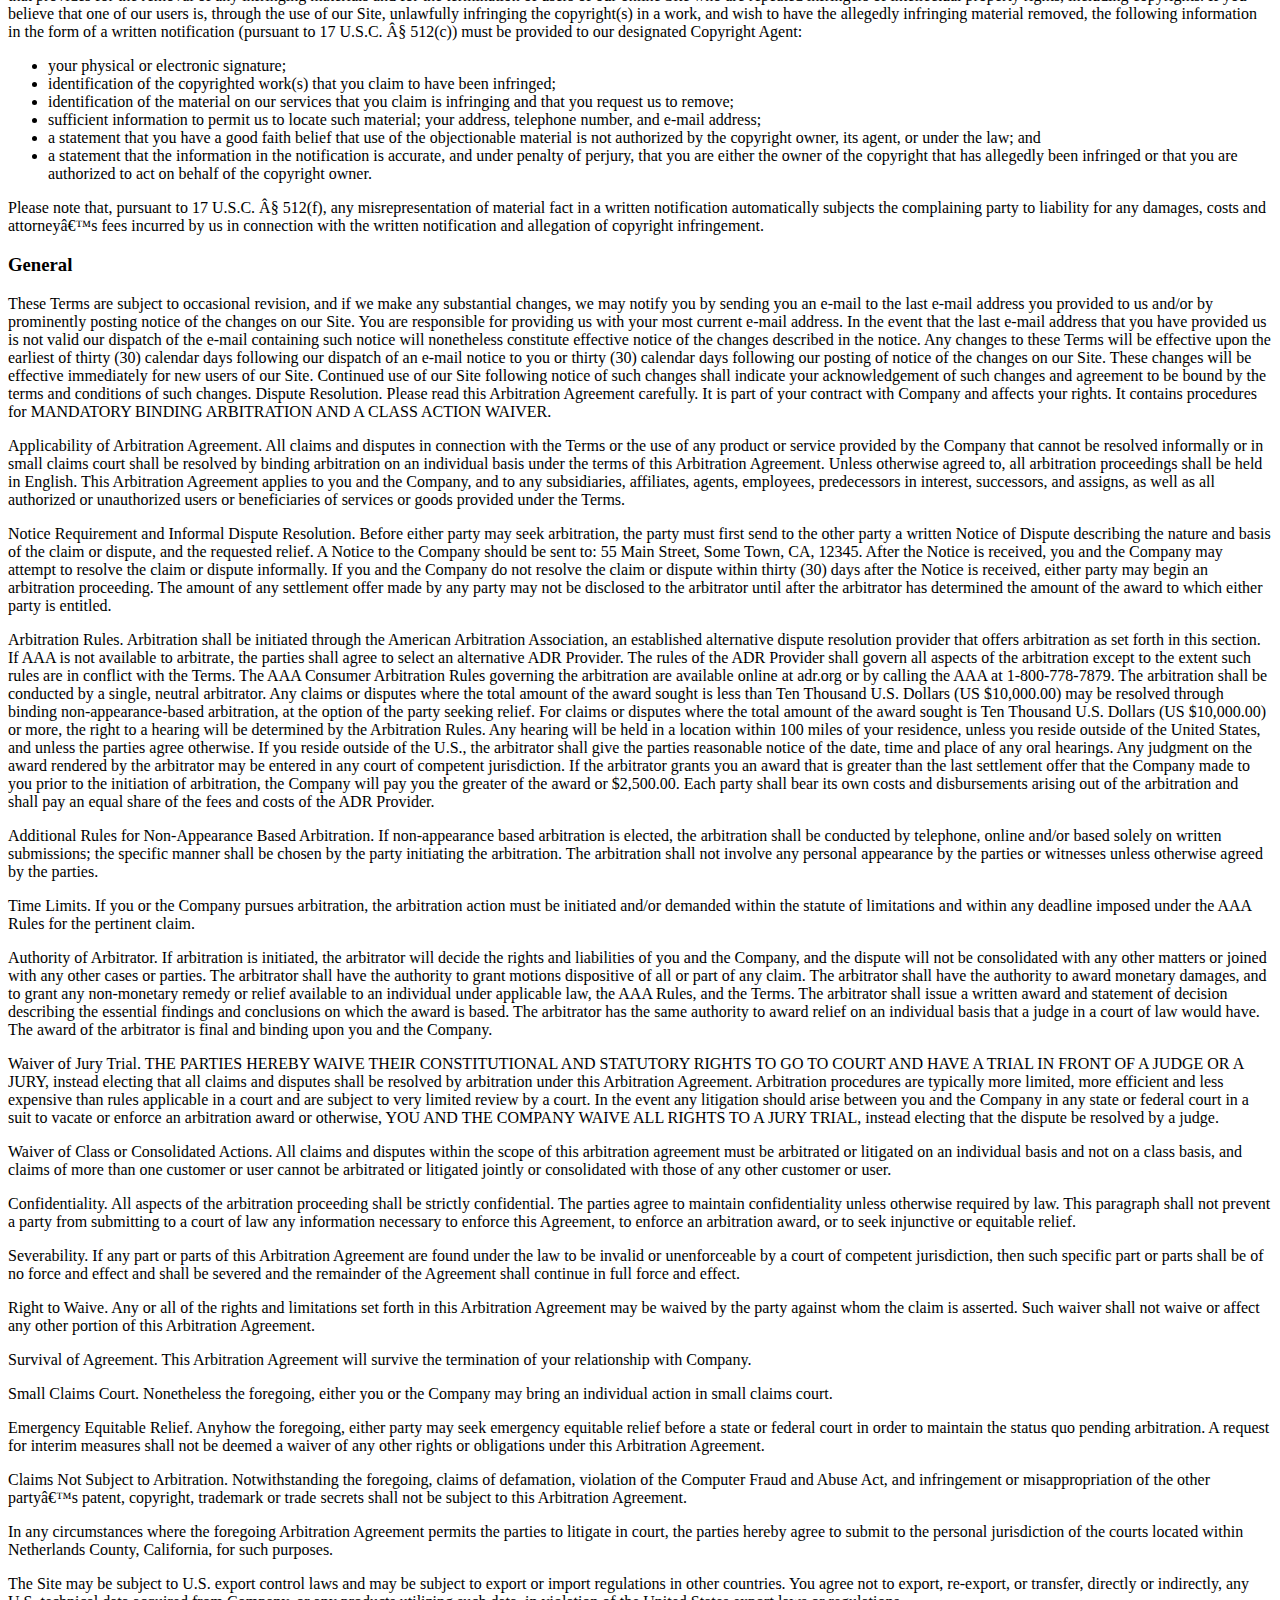
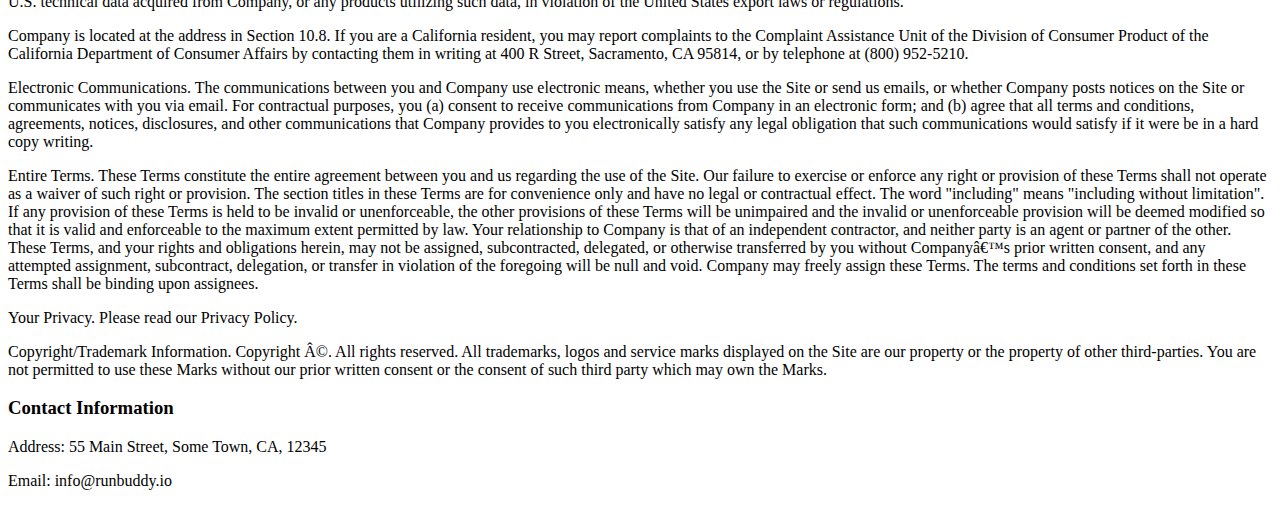
<file: assets/img/privacy-policy-partial.html>
<!-- saved from url=(0074)https://static.fullstack-bootcamp.com/module-1/privacy-policy-partial.html -->
<html><head><meta http-equiv="Content-Type" content="text/html; charset=windows-1252"></head><body><p>
        Website Terms of Use
      </p>

      <p>
        Version 1.0
      </p>

      <p>
        The Run Buddy website located at https://runbuddy.io is a copyrighted work belonging to Run Buddy. Certain
        features of the Site may be subject to additional guidelines, terms, or rules, which will be posted on the Site
        in connection with such features.
      </p>

      <p>
        All such additional terms, guidelines, and rules are incorporated by reference into these Terms.
      </p>

      <p>
        These Terms of Use described the legally binding terms and conditions that oversee your use of the Site. BY
        LOGGING INTO THE SITE, YOU ARE BEING COMPLIANT THAT THESE TERMS and you represent that you have the authority
        and capacity to enter into these Terms. YOU SHOULD BE AT LEAST 18 YEARS OF AGE TO ACCESS THE SITE. IF YOU
        DISAGREE WITH ALL OF THE PROVISION OF THESE TERMS, DO NOT LOG INTO AND/OR USE THE SITE.
      </p>

      <p>
        These terms require the use of arbitration Section 10.2 on an individual basis to resolve disputes and also
        limit the remedies available to you in the event of a dispute. These Terms of Use were created with the help of
        the Terms Of Use Generator and the Privacy Policy Template.
      </p>

      <h3>
        Access to the Site
      </h3>

      <p>
        Subject to these Terms. Company grants you a non-transferable, non-exclusive, revocable, limited license to
        access the Site solely for your own personal, noncommercial use.
      </p>

      <p>
        Certain Restrictions. The rights approved to you in these Terms are subject to the following restrictions: (a)
        you shall not sell, rent, lease, transfer, assign, distribute, host, or otherwise commercially exploit the Site;
        (b) you shall not change, make derivative works of, disassemble, reverse compile or reverse engineer any part of
        the Site; (c) you shall not access the Site in order to build a similar or competitive website; and (d) except
        as expressly stated herein, no part of the Site may be copied, reproduced, distributed, republished, downloaded,
        displayed, posted or transmitted in any form or by any means unless otherwise indicated, any future release,
        update, or other addition to functionality of the Site shall be subject to these Terms. All copyright and other
        proprietary notices on the Site must be retained on all copies thereof.
      </p>

      <p>
        Company reserves the right to change, suspend, or cease the Site with or without notice to you. You approved
        that Company will not be held liable to you or any third-party for any change, interruption, or termination of
        the Site or any part.
      </p>

      <p>
        No Support or Maintenance. You agree that Company will have no obligation to provide you with any support in
        connection with the Site.
      </p>

      <p>
        Excluding any User Content that you may provide, you are aware that all the intellectual property rights,
        including copyrights, patents, trademarks, and trade secrets, in the Site and its content are owned by Company
        or Company’s suppliers. Note that these Terms and access to the Site do not give you any rights, title or
        interest in or to any intellectual property rights, except for the limited access rights expressed in Section
        2.1. Company and its suppliers reserve all rights not granted in these Terms.
      </p>

      <h3>
        Third-Party Links &amp; Ads; Other Users
      </h3>

      <p>
        Third-Party Links &amp; Ads. The Site may contain links to third-party websites and services, and/or display
        advertisements for third-parties. Such Third-Party Links &amp; Ads are not under the control of Company, and Company
        is not responsible for any Third-Party Links &amp; Ads. Company provides access to these Third-Party Links &amp; Ads
        only as a convenience to you, and does not review, approve, monitor, endorse, warrant, or make any
        representations with respect to Third-Party Links &amp; Ads. You use all Third-Party Links &amp; Ads at your own risk,
        and should apply a suitable level of caution and discretion in doing so. When you click on any of the
        Third-Party Links &amp; Ads, the applicable third party’s terms and policies apply, including the third party’s
        privacy and data gathering practices.
      </p>

      <p>
        Other Users. Each Site user is solely responsible for any and all of its own User Content. Because we do not
        control User Content, you acknowledge and agree that we are not responsible for any User Content, whether
        provided by you or by others. You agree that Company will not be responsible for any loss or damage incurred as
        the result of any such interactions. If there is a dispute between you and any Site user, we are under no
        obligation to become involved.
      </p>

      <p>
        You hereby release and forever discharge the Company and our officers, employees, agents, successors, and
        assigns from, and hereby waive and relinquish, each and every past, present and future dispute, claim,
        controversy, demand, right, obligation, liability, action and cause of action of every kind and nature, that has
        arisen or arises directly or indirectly out of, or that relates directly or indirectly to, the Site. If you are
        a California resident, you hereby waive California civil code section 1542 in connection with the foregoing,
        which states: "a general release does not extend to claims which the creditor does not know or suspect to exist
        in his or her favor at the time of executing the release, which if known by him or her must have materially
        affected his or her settlement with the debtor."
      </p>

      <p>
        Cookies and Web Beacons. Like any other website, Run Buddy uses ‘cookies’. These cookies are used to store
        information including visitors’ preferences, and the pages on the website that the visitor accessed or visited.
        The information is used to optimize the users’ experience by customizing our web page content based on visitors’
        browser type and/or other information.
      </p>

      <h3>
        Disclaimers
      </h3>

      <p>
        The site is provided on an "as-is" and "as available" basis, and company and our suppliers expressly disclaim
        any and all warranties and conditions of any kind, whether express, implied, or statutory, including all
        warranties or conditions of merchantability, fitness for a particular purpose, title, quiet enjoyment, accuracy,
        or non-infringement. We and our suppliers make not guarantee that the site will meet your requirements, will be
        available on an uninterrupted, timely, secure, or error-free basis, or will be accurate, reliable, free of
        viruses or other harmful code, complete, legal, or safe. If applicable law requires any warranties with respect
        to the site, all such warranties are limited in duration to ninety (90) days from the date of first use.
      </p>

      <p>
        Some jurisdictions do not allow the exclusion of implied warranties, so the above exclusion may not apply to
        you. Some jurisdictions do not allow limitations on how long an implied warranty lasts, so the above limitation
        may not apply to you.
      </p>

      <h3>
        Limitation on Liability
      </h3>

      <p>
        To the maximum extent permitted by law, in no event shall company or our suppliers be liable to you or any
        third-party for any lost profits, lost data, costs of procurement of substitute products, or any indirect,
        consequential, exemplary, incidental, special or punitive damages arising from or relating to these terms or
        your use of, or incapability to use the site even if company has been advised of the possibility of such
        damages. Access to and use of the site is at your own discretion and risk, and you will be solely responsible
        for any damage to your device or computer system, or loss of data resulting therefrom.
      </p>

      <p>
        To the maximum extent permitted by law, notwithstanding anything to the contrary contained herein, our liability
        to you for any damages arising from or related to this agreement, will at all times be limited to a maximum of
        fifty U.S. dollars (u.s. $50). The existence of more than one claim will not enlarge this limit. You agree that
        our suppliers will have no liability of any kind arising from or relating to this agreement.
      </p>

      <p>
        Some jurisdictions do not allow the limitation or exclusion of liability for incidental or consequential
        damages, so the above limitation or exclusion may not apply to you.
      </p>

      <p>
        Term and Termination. Subject to this Section, these Terms will remain in full force and effect while you use
        the Site. We may suspend or terminate your rights to use the Site at any time for any reason at our sole
        discretion, including for any use of the Site in violation of these Terms. Upon termination of your rights under
        these Terms, your Account and right to access and use the Site will terminate immediately. You understand that
        any termination of your Account may involve deletion of your User Content associated with your Account from our
        live databases. Company will not have any liability whatsoever to you for any termination of your rights under
        these Terms. Even after your rights under these Terms are terminated, the following provisions of these Terms
        will remain in effect: Sections 2 through 2.5, Section 3 and Sections 4 through 10.
      </p>

      <h3>
        Copyright Policy.
      </h3>

      <p>
        Company respects the intellectual property of others and asks that users of our Site do the same. In connection
        with our Site, we have adopted and implemented a policy respecting copyright law that provides for the removal
        of any infringing materials and for the termination of users of our online Site who are repeated infringers of
        intellectual property rights, including copyrights. If you believe that one of our users is, through the use of
        our Site, unlawfully infringing the copyright(s) in a work, and wish to have the allegedly infringing material
        removed, the following information in the form of a written notification (pursuant to 17 U.S.C. § 512(c)) must
        be provided to our designated Copyright Agent:
      </p>

      <ul>
        <li>
          your physical or electronic signature;
        </li>
        <li>
          identification of the copyrighted work(s) that you claim to have been infringed;
        </li>
        <li>
          identification of the material on our services that you claim is infringing and that you request us to remove;
        </li>
        <li>
          sufficient information to permit us to locate such material; your address, telephone number, and e-mail
          address;
        </li>
        <li>
          a statement that you have a good faith belief that use of the objectionable material is not authorized by the
          copyright owner, its agent, or under the law; and
        </li>
        <li>
          a statement that the information in the notification is accurate, and under penalty of perjury, that you are
          either the owner of the copyright that has allegedly been infringed or that you are authorized to act on
          behalf of the copyright owner.
        </li>
      </ul>

      <p>
        Please note that, pursuant to 17 U.S.C. § 512(f), any misrepresentation of material fact in a written
        notification automatically subjects the complaining party to liability for any damages, costs and attorney’s
        fees incurred by us in connection with the written notification and allegation of copyright infringement.
      </p>

      <h3>
        General
      </h3>

      <p>
        These Terms are subject to occasional revision, and if we make any substantial changes, we may notify you by
        sending you an e-mail to the last e-mail address you provided to us and/or by prominently posting notice of the
        changes on our Site. You are responsible for providing us with your most current e-mail address. In the event
        that the last e-mail address that you have provided us is not valid our dispatch of the e-mail containing such
        notice will nonetheless constitute effective notice of the changes described in the notice. Any changes to these
        Terms will be effective upon the earliest of thirty (30) calendar days following our dispatch of an e-mail
        notice to you or thirty (30) calendar days following our posting of notice of the changes on our Site. These
        changes will be effective immediately for new users of our Site. Continued use of our Site following notice of
        such changes shall indicate your acknowledgement of such changes and agreement to be bound by the terms and
        conditions of such changes. Dispute Resolution. Please read this Arbitration Agreement carefully. It is part of
        your contract with Company and affects your rights. It contains procedures for MANDATORY BINDING ARBITRATION AND
        A CLASS ACTION WAIVER.
      </p>

      <p>
        Applicability of Arbitration Agreement. All claims and disputes in connection with the Terms or the use of any
        product or service provided by the Company that cannot be resolved informally or in small claims court shall be
        resolved by binding arbitration on an individual basis under the terms of this Arbitration Agreement. Unless
        otherwise agreed to, all arbitration proceedings shall be held in English. This Arbitration Agreement applies to
        you and the Company, and to any subsidiaries, affiliates, agents, employees, predecessors in interest,
        successors, and assigns, as well as all authorized or unauthorized users or beneficiaries of services or goods
        provided under the Terms.
      </p>

      <p>
        Notice Requirement and Informal Dispute Resolution. Before either party may seek arbitration, the party must
        first send to the other party a written Notice of Dispute describing the nature and basis of the claim or
        dispute, and the requested relief. A Notice to the Company should be sent to: 55 Main Street, Some Town, CA,
        12345. After the Notice is received, you and the Company may attempt to resolve the claim or dispute informally.
        If you and the Company do not resolve the claim or dispute within thirty (30) days after the Notice is received,
        either party may begin an arbitration proceeding. The amount of any settlement offer made by any party may not
        be disclosed to the arbitrator until after the arbitrator has determined the amount of the award to which either
        party is entitled.
      </p>

      <p>
        Arbitration Rules. Arbitration shall be initiated through the American Arbitration Association, an established
        alternative dispute resolution provider that offers arbitration as set forth in this section. If AAA is not
        available to arbitrate, the parties shall agree to select an alternative ADR Provider. The rules of the ADR
        Provider shall govern all aspects of the arbitration except to the extent such rules are in conflict with the
        Terms. The AAA Consumer Arbitration Rules governing the arbitration are available online at adr.org or by
        calling the AAA at 1-800-778-7879. The arbitration shall be conducted by a single, neutral arbitrator. Any
        claims or disputes where the total amount of the award sought is less than Ten Thousand U.S. Dollars (US
        $10,000.00) may be resolved through binding non-appearance-based arbitration, at the option of the party seeking
        relief. For claims or disputes where the total amount of the award sought is Ten Thousand U.S. Dollars (US
        $10,000.00) or more, the right to a hearing will be determined by the Arbitration Rules. Any hearing will be
        held in a location within 100 miles of your residence, unless you reside outside of the United States, and
        unless the parties agree otherwise. If you reside outside of the U.S., the arbitrator shall give the parties
        reasonable notice of the date, time and place of any oral hearings. Any judgment on the award rendered by the
        arbitrator may be entered in any court of competent jurisdiction. If the arbitrator grants you an award that is
        greater than the last settlement offer that the Company made to you prior to the initiation of arbitration, the
        Company will pay you the greater of the award or $2,500.00. Each party shall bear its own costs and
        disbursements arising out of the arbitration and shall pay an equal share of the fees and costs of the ADR
        Provider.
      </p>

      <p>
        Additional Rules for Non-Appearance Based Arbitration. If non-appearance based arbitration is elected, the
        arbitration shall be conducted by telephone, online and/or based solely on written submissions; the specific
        manner shall be chosen by the party initiating the arbitration. The arbitration shall not involve any personal
        appearance by the parties or witnesses unless otherwise agreed by the parties.
      </p>

      <p>
        Time Limits. If you or the Company pursues arbitration, the arbitration action must be initiated and/or demanded
        within the statute of limitations and within any deadline imposed under the AAA Rules for the pertinent claim.
      </p>

      <p>
        Authority of Arbitrator. If arbitration is initiated, the arbitrator will decide the rights and liabilities of
        you and the Company, and the dispute will not be consolidated with any other matters or joined with any other
        cases or parties. The arbitrator shall have the authority to grant motions dispositive of all or part of any
        claim. The arbitrator shall have the authority to award monetary damages, and to grant any non-monetary remedy
        or relief available to an individual under applicable law, the AAA Rules, and the Terms. The arbitrator shall
        issue a written award and statement of decision describing the essential findings and conclusions on which the
        award is based. The arbitrator has the same authority to award relief on an individual basis that a judge in a
        court of law would have. The award of the arbitrator is final and binding upon you and the Company.
      </p>

      <p>
        Waiver of Jury Trial. THE PARTIES HEREBY WAIVE THEIR CONSTITUTIONAL AND STATUTORY RIGHTS TO GO TO COURT AND HAVE
        A TRIAL IN FRONT OF A JUDGE OR A JURY, instead electing that all claims and disputes shall be resolved by
        arbitration under this Arbitration Agreement. Arbitration procedures are typically more limited, more efficient
        and less expensive than rules applicable in a court and are subject to very limited review by a court. In the
        event any litigation should arise between you and the Company in any state or federal court in a suit to vacate
        or enforce an arbitration award or otherwise, YOU AND THE COMPANY WAIVE ALL RIGHTS TO A JURY TRIAL, instead
        electing that the dispute be resolved by a judge.
      </p>

      <p>
        Waiver of Class or Consolidated Actions. All claims and disputes within the scope of this arbitration agreement
        must be arbitrated or litigated on an individual basis and not on a class basis, and claims of more than one
        customer or user cannot be arbitrated or litigated jointly or consolidated with those of any other customer or
        user.
      </p>

      <p>
        Confidentiality. All aspects of the arbitration proceeding shall be strictly confidential. The parties agree to
        maintain confidentiality unless otherwise required by law. This paragraph shall not prevent a party from
        submitting to a court of law any information necessary to enforce this Agreement, to enforce an arbitration
        award, or to seek injunctive or equitable relief.
      </p>

      <p>
        Severability. If any part or parts of this Arbitration Agreement are found under the law to be invalid or
        unenforceable by a court of competent jurisdiction, then such specific part or parts shall be of no force and
        effect and shall be severed and the remainder of the Agreement shall continue in full force and effect.
      </p>

      <p>
        Right to Waive. Any or all of the rights and limitations set forth in this Arbitration Agreement may be waived
        by the party against whom the claim is asserted. Such waiver shall not waive or affect any other portion of this
        Arbitration Agreement.
      </p>

      <p>
        Survival of Agreement. This Arbitration Agreement will survive the termination of your relationship with
        Company.
      </p>

      <p>
        Small Claims Court. Nonetheless the foregoing, either you or the Company may bring an individual action in small
        claims court.
      </p>

      <p>
        Emergency Equitable Relief. Anyhow the foregoing, either party may seek emergency equitable relief before a
        state or federal court in order to maintain the status quo pending arbitration. A request for interim measures
        shall not be deemed a waiver of any other rights or obligations under this Arbitration Agreement.
      </p>

      <p>
        Claims Not Subject to Arbitration. Notwithstanding the foregoing, claims of defamation, violation of the
        Computer Fraud and Abuse Act, and infringement or misappropriation of the other party’s patent, copyright,
        trademark or trade secrets shall not be subject to this Arbitration Agreement.
      </p>

      <p>
        In any circumstances where the foregoing Arbitration Agreement permits the parties to litigate in court, the
        parties hereby agree to submit to the personal jurisdiction of the courts located within Netherlands County,
        California, for such purposes.
      </p>

      <p>
        The Site may be subject to U.S. export control laws and may be subject to export or import regulations in other
        countries. You agree not to export, re-export, or transfer, directly or indirectly, any U.S. technical data
        acquired from Company, or any products utilizing such data, in violation of the United States export laws or
        regulations.
      </p>

      <p>
        Company is located at the address in Section 10.8. If you are a California resident, you may report complaints
        to the Complaint Assistance Unit of the Division of Consumer Product of the California Department of Consumer
        Affairs by contacting them in writing at 400 R Street, Sacramento, CA 95814, or by telephone at (800) 952-5210.
      </p>

      <p>
        Electronic Communications. The communications between you and Company use electronic means, whether you use the
        Site or send us emails, or whether Company posts notices on the Site or communicates with you via email. For
        contractual purposes, you (a) consent to receive communications from Company in an electronic form; and (b)
        agree that all terms and conditions, agreements, notices, disclosures, and other communications that Company
        provides to you electronically satisfy any legal obligation that such communications would satisfy if it were be
        in a hard copy writing.
      </p>

      <p>
        Entire Terms. These Terms constitute the entire agreement between you and us regarding the use of the Site. Our
        failure to exercise or enforce any right or provision of these Terms shall not operate as a waiver of such right
        or provision. The section titles in these Terms are for convenience only and have no legal or contractual
        effect. The word "including" means "including without limitation". If any provision of these Terms is held to be
        invalid or unenforceable, the other provisions of these Terms will be unimpaired and the invalid or
        unenforceable provision will be deemed modified so that it is valid and enforceable to the maximum extent
        permitted by law. Your relationship to Company is that of an independent contractor, and neither party is an
        agent or partner of the other. These Terms, and your rights and obligations herein, may not be assigned,
        subcontracted, delegated, or otherwise transferred by you without Company’s prior written consent, and any
        attempted assignment, subcontract, delegation, or transfer in violation of the foregoing will be null and void.
        Company may freely assign these Terms. The terms and conditions set forth in these Terms shall be binding upon
        assignees.
      </p>

      <p>
        Your Privacy. Please read our Privacy Policy.
      </p>

      <p>
        Copyright/Trademark Information. Copyright ©. All rights reserved. All trademarks, logos and service marks
        displayed on the Site are our property or the property of other third-parties. You are not permitted to use
        these Marks without our prior written consent or the consent of such third party which may own the Marks.
      </p>

      <h3>
        Contact Information
      </h3>

      <p>
        Address: 55 Main Street, Some Town, CA, 12345
      </p>

      <p>
        Email: info@runbuddy.io
      </p>
</body></html>
</file>
<file: assets/css/style.css>
* {
    margin: 0;
    padding: 0;
    box-sizing: border-box;

  }

  :root {
    --primary-color: #fce138;
    --secondary-color: #024e76;
    --tertiary-color: #39a6b2;
  }

body {
    /* more on this crazy alphanumerical value in a minute! */
  color: var(--tertiary-color);
  font-family: Helvetica, Arial, sans-serif;
  }

/* apply styles to <header> */
header {
    padding: 20px 35px;
    background-color: var(--tertiary-color);

    display: flex;
    justify-content: space-between;
    flex-wrap: wrap;

    position: -webkit-sticky;
    position: sticky;
    top: 0;

    background-image: url("../img/hero-bg.jpg");
    background-attachment: fixed;
    background-position: 80%;

    z-index: 99;
  }

header h1 {
    font-weight: bold;
    font-size: 36px;
    color: var(--primary-color);
    margin: 0;
    text-shadow: 0 0 10px rgba(0, 0, 0, 0.5);

  }

  header a {
    text-decoration: none;
    color: var(--primary-color);
  }

  header nav {
    margin: 7px 0;
  }

  header nav ul{
    display: flex;
    flex-wrap: wrap;
    justify-content: space-between;
    align-items: center;
    list-style: none;
    }

  header nav ul li a {
    padding: 10px 15px;
    font-weight: lighter;
    font-size: 1.55vw;
    text-shadow: 0 0 10px rgba(0, 0, 0, 0.5);

  }

  header nav ul li a:hover {
    background: var(--primary-color);
    color: var(--secondary-color);
    border-radius: 15px;
    text-shadow: none;
  }
  

footer {
    background: var(--primary-color);
    width: 100%;
    padding: 40px 35px;

    display: flex;
    flex-wrap: wrap;
    justify-content: space-between;
  }

footer h2 {
    color: var(--secondary-color);
    font-size: 30px;
    margin: 0;
  }

footer div {
    line-height: 1.5;
    text-align: right;
  }

footer a {
    color: var(--secondary-color);
  }

  section {
    padding: 60px;
  }

/* Hero Style Start */
.hero {
  background-image: url("../img/hero-bg.jpg");
  background-attachment: fixed;
  background-position: 80%;

  display: flex;
  justify-content: center;
  flex-wrap: wrap;
  align-items: flex-start;
}

.hero-form {
  border: 3px solid var(--secondary-color);
  background-color: #fce238c4;
  padding: 20px;
  color: var(--secondary-color);
  width: 40%;
  margin:3.5%;
  box-shadow: 0 0 10px rgba(0, 0, 0, 0.5);
  border-radius: 15px;
}

.hero-form h3 {
  font-size: 24px;
  margin: 0;
}

.hero-form p {
  margin: 5px 0 15px 0;
}

.form-input {
  border: 1px solid var(--secondary-color);
  display: block;
  padding: 7px 15px;
  font-size: 16px;
  color: var(--secondary-color);
  width: 100%;
  margin-bottom: 15px;
  border-radius: 10px;
  background-color: rgba(255,255,255, 0.70);
}
.form-input:focus {
  background-color: rgba(255,255,255, 1);
  outline: none;

}

.hero-form label {
  margin: 0 5px;
}

.hero-form button {
  color: var(--primary-color);
  background-color: var(--secondary-color);
  border: none;
  padding: 10px 20px;
  font-size: 16px;
  border-radius: 10px;
}
.hero-form button:hover {
  background-color: var(--tertiary-color);  
}
.checkbox-wrapper input, .radio-wrapper input {
  opacity: 0;
}
.checkbox-wrapper label, .radio-wrapper label {
  position: relative;
  left: 10px;
  margin: 10px;
  line-height: 1.6;
}
.checkbox-wrapper label::before, .radio-wrapper label::before {
  content: "";
  height: 20px;
  width: 20px;
  background: rgba(255, 255, 255, 0.75);  
  border: 1px solid var(--secondary-color);  
  position: absolute;
  top: -4px;
  left: -30px;
  border-radius: 50%;
}
.radio-wrapper label::after {
  content: "";
  width: 20px;
  height: 20px;
  border-radius: 50%;
  background: var(--secondary-color);
  position: absolute;
  left: -29px;
  top: -3px;
  background-image: radial-gradient(circle, var(--tertiary-color), var(--secondary-color));

}

.checkbox-wrapper label::after {
  content: "";
  height: 6px;
  width: 14px;
  border-left: 2px solid var(--secondary-color);
  border-bottom: 2px solid var(--secondary-color);
  position: absolute;
  left: -26px;
  top: 1px;
  transform: rotate(-58deg);
}

.checkbox-wrapper input + label::after, 
.radio-wrapper input + label::after {
  content: none;
}

.checkbox-wrapper input:checked + label::after, 
.radio-wrapper input:checked + label::after {
  content: "";
}

.hero-cta {
  width: 35%;
  text-align: right;
  margin: 3.5%;
  color: #fff;
  font-size: 18px;
  line-height: 1.2;
  text-shadow: 0 0 10px rgba(0, 0, 0, 0.25);

}

.hero-cta h2 {
  font-style: italic;
  font-size: 55px;
  color: var(--primary-color);
}
/* HERO STYLES END */
.flex-row {
  display: flex;
}

.intro h2 {
  font-size: 55px;
  color: var(--secondary-color);
  margin-bottom: 35px;
  padding: 0 100px 20px 100px;
  border-bottom: 3px solid;
  border-color: var(--primary-color);
  display: inline-block;

}

.intro p {
  line-height: 1.7;
  color: var(--tertiary-color);
  width: 80%;
  font-size: 20px;
  margin: 0 auto;
  text-align: center;
}

.section-title {
  font-size: 48px;
  border-bottom: 3px solid;
  color: var(--secondary-color);
  padding-bottom: 20px;
  text-align: center;
  margin: 0 auto 35px auto;
  width: 50%;
}

.primary-border {
  border-color: var(--primary-color);
}

.secondary-border {
  border-color: var(--tertiary-color);
}
.steps{
  background-color: var(--primary-color);
}

.step {
  background-color: var(--primary-color);
  margin: 0px auto;
  width: 80%;
  padding: 25px;
  display: flex;
  flex-wrap: wrap;
  align-items: center;
  justify-content: space-between;
}

.step h3 {
  color: var(--secondary-color);
  font-size: 46px;
  flex: 1 30%;
}

.step-info {
  display: flex;
  flex-wrap: wrap;
  align-items: center;
  flex: 2 70%;
}
.step-img {
  flex: 1 12%;
  margin-right: 20px;
}
.step-img img {
  max-width: 100%;
}
.step-text{
  flex: 12;
}
.step-text p {
  color: var(--tertiary-color);
  font-size: 18px;
}

.step-text h4 {
  font-size: 26px;
  line-height: 1.5;
  color: var(--secondary-color);
}

.step:not(:last-child) {
  border-bottom: 1px solid var(--tertiary-color);
}

.step:last-child {
  border-bottom: none;
}

.trainers{
  width: 100%;
  margin: 0 auto;
  display: flex;
  flex-wrap: wrap;
  justify-content: space-around;
}

.trainer {
  flex: 1;
  background: var(--secondary-color);
  color: var(--primary-color);
  margin: 20px;
}

.trainer-1 {
  background-image: url("../img/trainer-1.jpg");
}

.trainer-2 {
  background-image: url("../img/trainer-2.jpg");
}
.trainer-3 {
  background-image: url("../img/trainer-3.jpg");
}

.trainer-img {
  width: 100%;
  min-height: 400px;
  display: flex;
  padding: 15px;
  align-items: flex-end;
  background-size: cover;
  position:relative;
}

.trainer-img::after {
  content: "";
  background: linear-gradient(rgba(255,255,56,0.3), var(--secondary-color));
  height: 100%;
  width: 100%;
  left: 80px;
  top: 0;
  left: 0;
  position: absolute;
  opacity: 0;
  transition: ease-in 1s;
}

.trainer-img h3 {
  position: relative;
  z-index: 10;
  top:400px;
  overflow:hidden;
  transition:0.6s;
  opacity:0;
}

.trainer-img h4 {
  position: relative;
  z-index: 10;
  top:400px;
  overflow:hidden;
  transition:0.8s;
  transition-delay:0.1s;
  opacity:0;
}

.trainer:hover .trainer-img h3, .trainer:hover .trainer-img h4, .trainer:hover .trainer-img::after {
  opacity:1;
  top:0;
}

.trainer-bio {
  padding: 25px;
  line-height: 1.3;

}

.trainer-bio h3 {
  font-size: 28px;
  display:none;
}

.trainer-bio h4 {
  font-weight: lighter;
  font-size: 22px;
  margin-bottom: 15px;
  display:none;
}

/* SERVICE STYLES BEGIN */
.services {
  background: var(--primary-color); 
}

.service-grid-wrapper {
  display: flex;
  width: 100%;
  justify-content: center;
}

.service-grid-container {
  background: lightyellow;
  width: 80%;
  display: grid;
  /* repeat(iterator, size) */
  grid-template-columns: 1fr repeat(2, 4fr);
  grid-template-rows: repeat(5, 1fr) 2fr;
  border: 2px solid var(--secondary-color);
  color:  var(--secondary-color);
  font-size: 1.2rem;
}

.service-grid-item {
  padding: 15px 0;
  border: 2px solid var(--secondary-color);
  display: flex;
  align-items: center;
  justify-content: center;
  text-align: center;
}

/* specific match */
.service-grid-item.basic {
  grid-column: 2 / span 1;
}

.service-grid-item.both {
  grid-column: 2 / span 2;
}

.service-grid-item.cancel {
  writing-mode: vertical-rl;
  transform: rotate(180deg);
  grid-column: 1;
  grid-row: 1 / -1;
}

.grid-head, .grid-price, .service-grid-item.cancel {
  font-size: 1.5rem;
  font-weight: bold;
}
/* REACH OUT STYLES START */
.contact {
  background: var(--secondary-color);
}

.contact h2 {
  color: var(--primary-color);
  width: 100%;
}

.contact-info {
  display: flex;
  justify-content: space-between;
  flex-wrap: wrap;
}

.contact-info > * {
  flex: 1;
  margin: 15px;
}

.contact-info iframe {
  height: 400px;
}

.contact-info div {
  color: white;
}

.contact-form input, .contact-form textarea {
  border: 1px solid var(--secondary-color);
  display: block;
  padding: 7px 15px;
  font-size: 16px;
  color: var(--secondary-color);
  width: 100%;
  margin-bottom: 15px;
  margin-top: 7px;
  border-radius: 10px;
  background-color: rgba(255,255,255, 0.70);
}

.contact-form input:focus, .contact-form textarea:focus {
  background-color: rgba(255,255,255, 1);

}

.contact-form button {
  width: 100%;
  border: none;
  background: var(--primary-color);
  color: var(--secondary-color);
  text-align: center;
  padding: 15px 0;
  font-size: 16px;
  border-radius: 10px;
}
.contact-form button:hover {
  color: var(--primary-color);
  background: var(--tertiary-color);
}

.contact-info h3 {
  color: var(--primary-color);
  font-size: 32px;
}

.contact-info p, .contact-info address {
  margin: 20px 0;
  line-height: 1.5;
  font-size: 20px;
  font-style: normal;
  vertical-align: top;
}

.contact-info a {
  color: var(--primary-color);
}

/* REACH OUT STYLES END */

/* MEDIA QUERY FOR SMALLER DESKTOP SCREENS AND SMALLER */
@media screen and (max-width: 980px) {
  header {
    padding-bottom: 0;
    justify-content: center;
    position: relative;
  }

  header h1 {
    width: 100%;
    text-align: center;
  }

  header nav ul {
    margin-top: 20px;
    width: 100%;
    justify-content: center;
  }

  header nav ul li a {
    font-size: 20px;
  }

  footer h2, footer div {
    text-align: center;
    width: 100%;
  }
  .hero-cta, .hero-form {
    width: 100%;
  }
  
  .hero-cta {
    text-align: center;
  }
  .section-title {
    width: 80%;
  }
  
  .trainer {
    flex: 0 70%;
  }
  
  .contact-info iframe{
    flex: 1 100%;
  }
  
  .service-grid-container {
    grid-template-columns: 1fr 1fr;
  }

  .service-grid-item.basic {
    grid-column: 1;
  }

  .service-grid-item.both {
    grid-column: 1 / -1;
  }

  .service-grid-item.cancel {
    transform: none;
    writing-mode: unset;
    grid-column: 1 / -1;
    grid-row: -1;
  }
}

/* MEDIA QUERY FOR TABLETS AND SMALLER */
@media screen and (max-width: 768px) {

  section {
    padding: 30px 15px;
  }

  .step h3 {
    flex: 1 100%;
    text-align: center;
  }

  .step-info {
    flex: 2 100%;
    text-align: center;
    justify-content: center;
  }

  .step-img {
    flex: 0 32%;
    margin-right: 0;
    margin-top: 15px;
    margin-bottom: 15px;
  }

  .step-text {
    flex: 100%;  
  }

  .trainer-img::after {
    display: none;
  }
  
  .trainer-img h3 {
    display: none;

  }
  
  .trainer-img h4 {
    display: none;
  }

  .trainer-bio h3 {
    display: block;
  }

  .trainer-bio h4 {
    display: block;
  }
}

/* MEDIA QUERY FOR MOBILE PHONES AND SMALLER */
@media screen and (max-width: 575px) {
  .hero-form button {
    width: 100%;
  }

  .section-title {
    width: 95%;
  }

  .intro p {
    width: 100%;
  }

  .trainer {
    flex: 0 100%;
  }

  .contact-info {
    text-align: center;
  }

  .contact-info > * {
    flex: 0 100%;
  }
  
  .contact-form {
    order: 3;
  }
}
</file>
<file: assets/css/style_priv.css>
* {
    margin: 0;
    padding: 0;
    box-sizing: border-box;

  }

body {
    /* more on this crazy alphanumerical value in a minute! */
  color: #39a6b2;
  font-family: Helvetica, Arial, sans-serif;
  }

/* apply styles to <header> */
header {
    padding: 20px 35px;
    background-color: #39a6b2;
  }

header h1 {
    font-weight: bold;
    font-size: 36px;
    color: #fce138;
    margin: 0;
    display: inline;
  }

  header a {
    text-decoration: none;
    color: #fce138;
  }

  header nav {
    float: right;
    margin: 7px 0;
  }

  header nav ul li {
    display: inline;
  }

  header nav ul li a {
    margin: 0 30px;
    font-weight: lighter;
    font-size: 22px;
  }

footer {
    background: #fce138;
    width: 100%;
    padding: 40px 35px;
  }

footer h2 {
    display: inline;
    color: #024e76;
    font-size: 30px;
    margin: 0;
  }

footer div {
    float: right;
    line-height: 1.5;
    text-align: right;
  }

footer a {
    color: #024e76;
  }


  section {
    padding: 60px;
  }

  .page-title {
      color: #fce138;
      display: inline-block;
      border-bottom: 4px solid #fce138;
      padding: 0px 80px 15px 80px;
      font-weight: normal;
      font-size: 42px;
      font-style: italic;
  }

  .secondary-content {
      width: 80%;
      margin: auto;
      color: #024e76;
  }
  .secondary-content h3 {
      font-size: 25px;
      margin: 20px 0px;
  }
  .secondary-content p {
      font-size: 16px;
      line-height: 1.5;
      margin: 20px, 0px;
  }

  .secondary-content ul {
    margin: 15px 20px; 
  }

  .secondary-content li {
      color: #39a6b2;
      margin: 10px 0px;
  }
  
/* Hero Style Start */
.hero {
    background-image: url(../img/hero-bg.jpg);
    background-size: cover;
    background-position: bottom;
    position: relative;
    height: auto;
    text-align: center;
    margin-bottom: 40px;
  }
  
  /* these two colors will override the ones above in .hero */
  .hero-secondary {
    background-color: black;
    color: red;
  }
/* HERO STYLES END */
</file>
